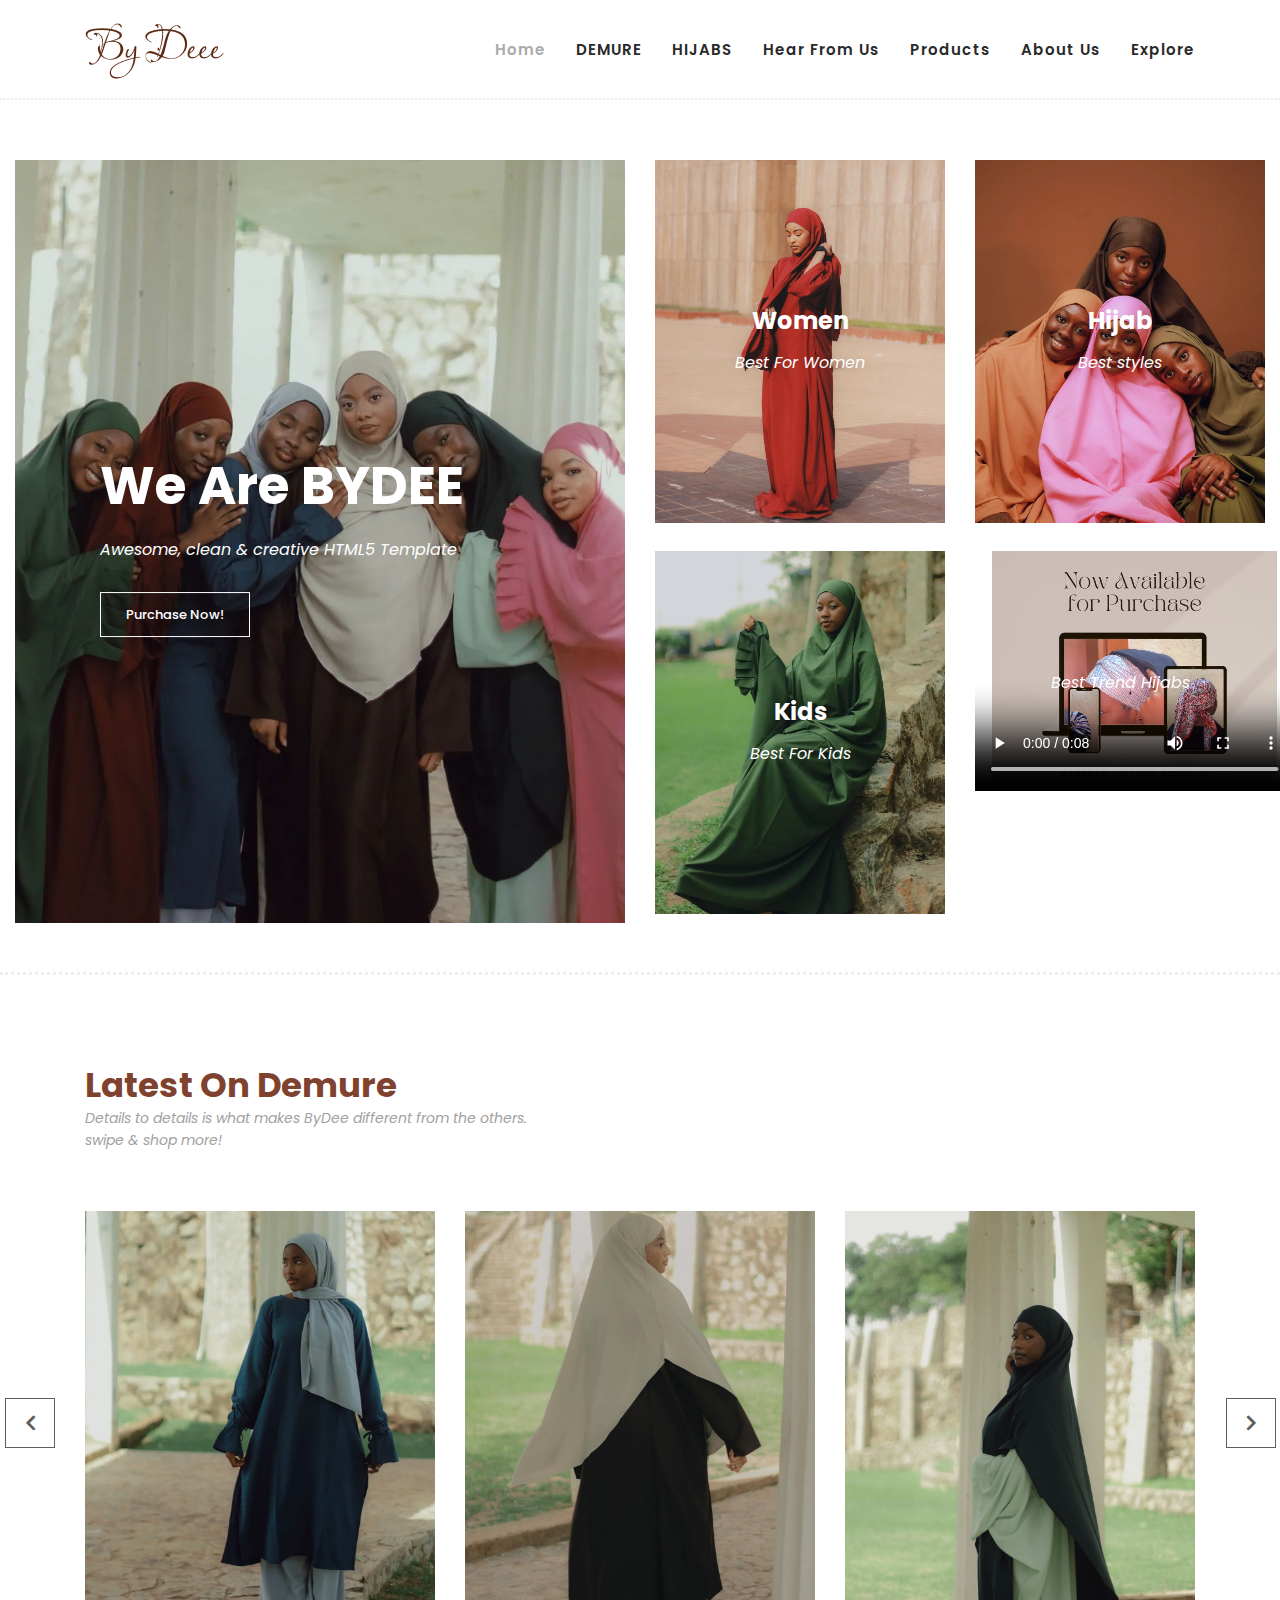
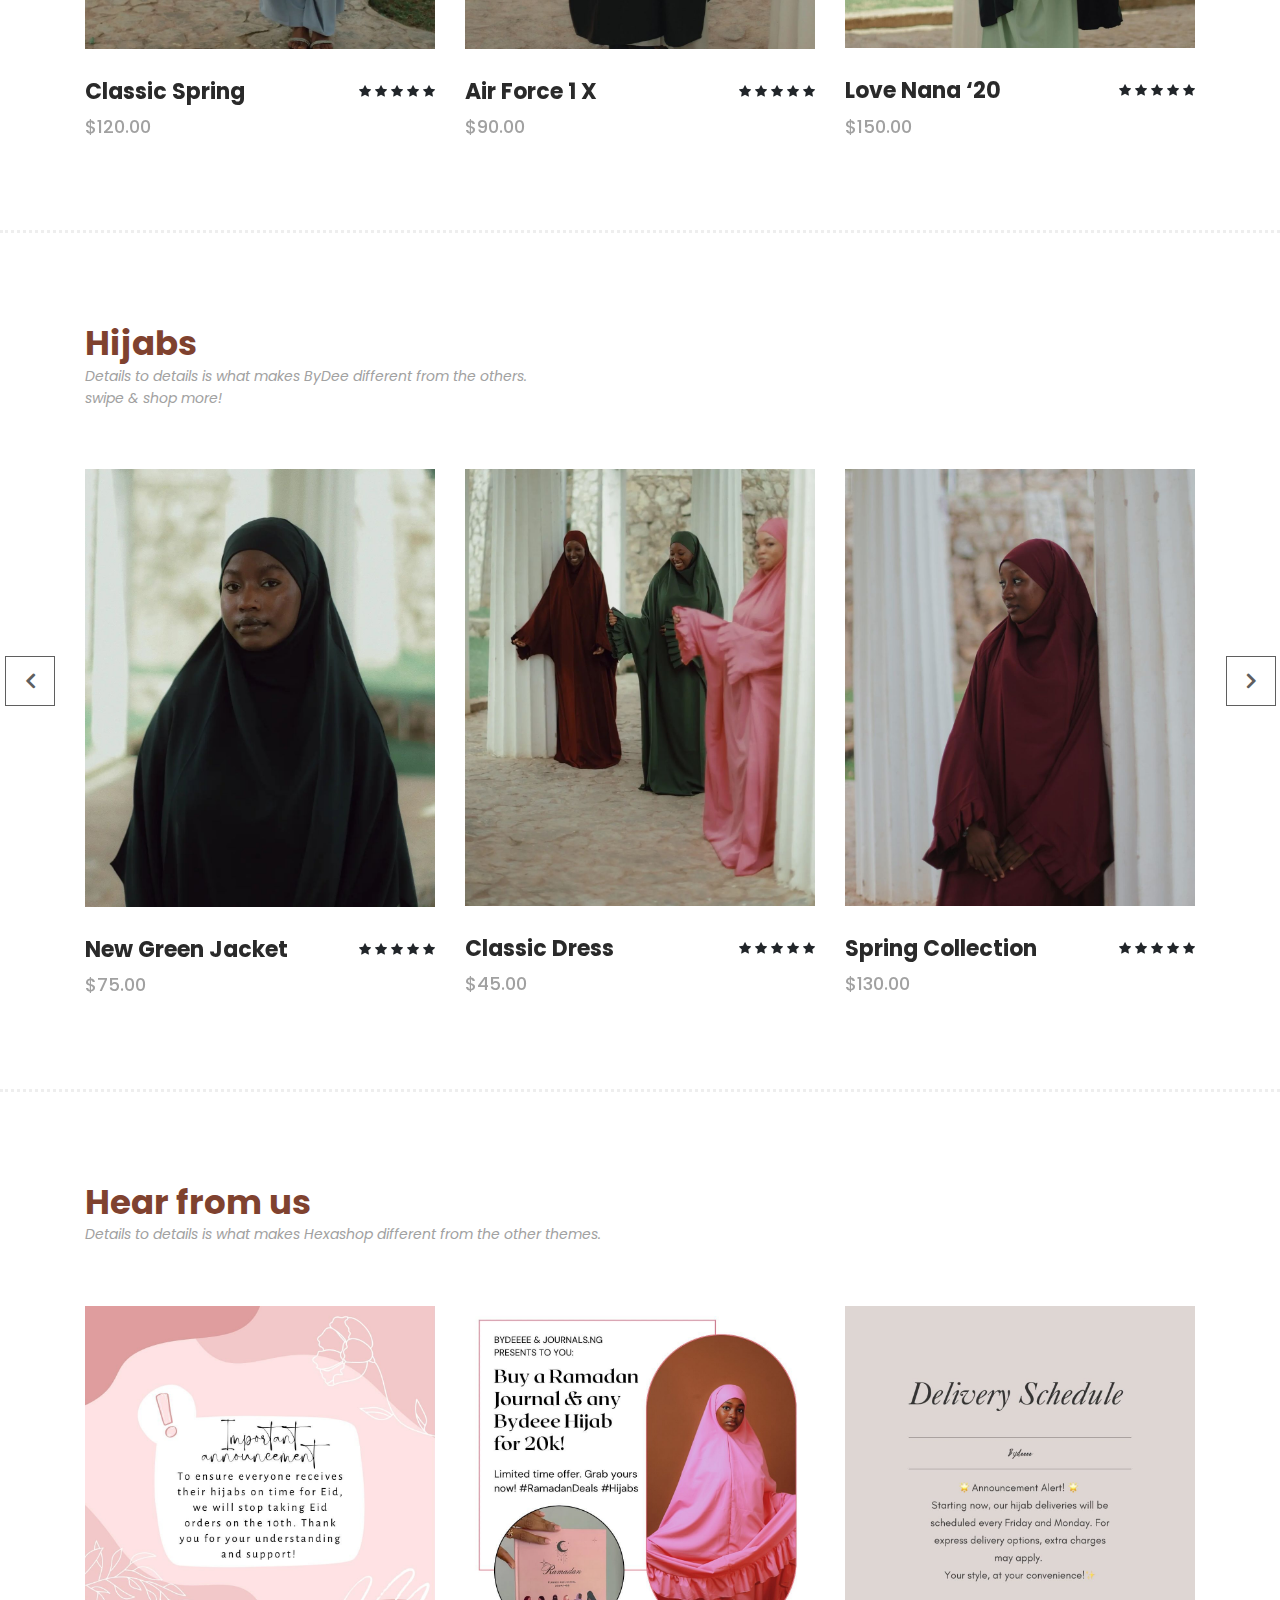
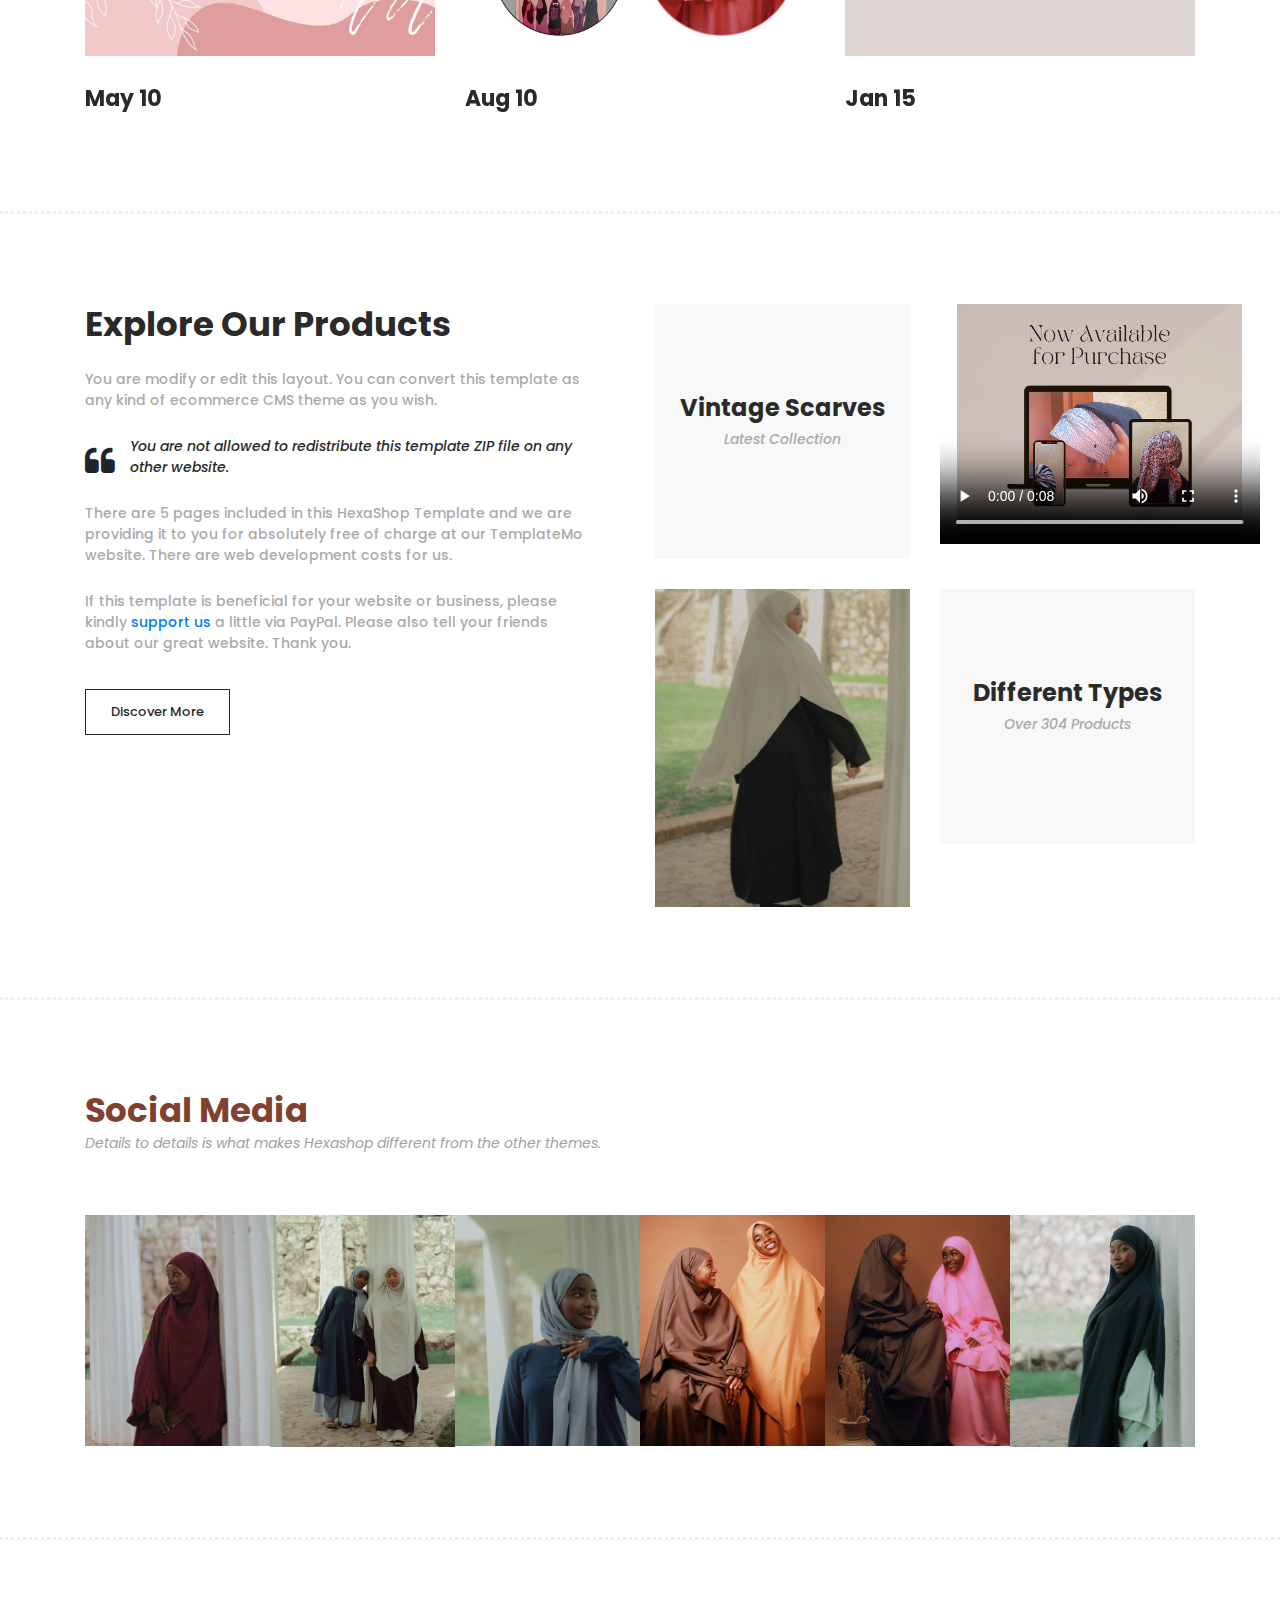
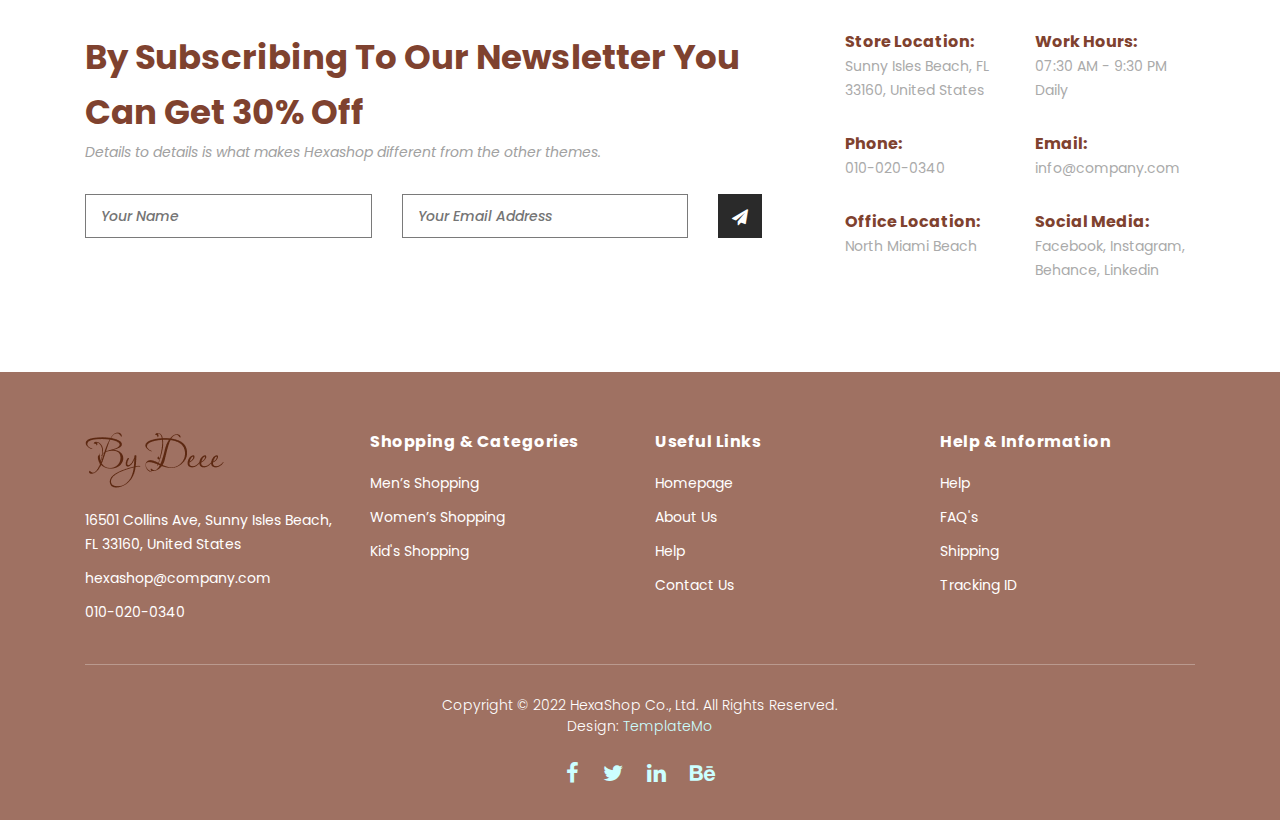
<file: index.html>
<!DOCTYPE html>
<html lang="en">

<head>

    <meta charset="utf-8">
    <meta name="viewport" content="width=device-width, initial-scale=1, shrink-to-fit=no">
    <meta name="description" content="">
    <meta name="author" content="">
    <link href="https://fonts.googleapis.com/css?family=Poppins:100,200,300,400,500,600,700,800,900&display=swap"
        rel="stylesheet">

    <title>ByDee</title>


    <!-- Additional CSS Files -->
    <link rel="stylesheet" type="text/css" href="assets/css/bootstrap.min.css">

    <link rel="stylesheet" type="text/css" href="assets/css/font-awesome.css">

    <link rel="stylesheet" href="assets/css/templatemo-hexashop.css">

    <link rel="stylesheet" href="assets/css/owl-carousel.css">

    <link rel="stylesheet" href="assets/css/lightbox.css">
    <!--

-->
</head>

<body>

    <!-- ***** Preloader Start ***** -->
    <div id="preloader">
        <div class="jumper">
            <div></div>
            <div></div>
            <div></div>
        </div>
    </div>
    <!-- ***** Preloader End ***** -->


    <!-- ***** Header Area Start ***** -->
    <header class="header-area header-sticky">
        <div class="container">
            <div class="row">
                <div class="col-12">
                    <nav class="main-nav">
                        <!-- ***** Logo Start ***** -->
                        <a href="index.html" class="logo">
                            <img src="assets/images/ByDeeelogo.png">
                        </a>
                        <!-- ***** Logo End ***** -->
                        <!-- ***** Menu Start ***** -->
                        <ul class="nav">
                            <li class="scroll-to-section"><a href="#top" class="active">Home</a></li>
                            <li class="scroll-to-section"><a href="#men">DEMURE</a></li>
                            <li class="scroll-to-section"><a href="#women">HIJABS</a></li>
                            <li class="scroll-to-section"><a href="#kids">Hear From Us</a></li>
                            <li><a href="products.html">Products</a></li>
                            <li><a href="about.html">About Us</a></li>

                            <li class="scroll-to-section"><a href="#explore">Explore</a></li>
                        </ul>
                        <a class='menu-trigger'>
                            <span>Menu</span>
                        </a>
                        <!-- ***** Menu End ***** -->
                    </nav>
                </div>
            </div>
        </div>
    </header>
    <!-- ***** Header Area End ***** -->

    <!-- ***** Main Banner Area Start ***** -->
    <div class="main-banner" id="top">
        <div class="container-fluid">
            <div class="row">
                <div class="col-lg-6">
                    <div class="left-content">
                        <div class="thumb">
                            <div class="inner-content">
                                <h4>We Are BYDEE</h4>
                                <span>Awesome, clean &amp; creative HTML5 Template</span>

                                <div class="main-border-button">
                                    <a href="#">Purchase Now!</a>
                                </div>
                            </div>
                            <img src="assets/images/homepage2.jpg" alt="">

                        </div>
                    </div>
                </div>

                <div <div class="col-lg-6">
                    <div class="right-content">
                        <div class="row">
                            <div class="col-lg-6">
                                <div class="right-first-image">
                                    <div class="thumb">
                                        <div class="inner-content">
                                            <h4>Women</h4>
                                            <span>Best For Women</span>
                                        </div>
                                        <div class="hover-content">
                                            <div class="inner">

                                                <div class="main-border-button">
                                                    <a href="#">Discover More</a>
                                                </div>
                                            </div>
                                        </div>
                                        <img src="assets/images/home1.jpg">

                                    </div>
                                </div>
                            </div>
                            <div class="col-lg-6">
                                <div class="right-first-image">
                                    <div class="thumb">
                                        <div class="inner-content">
                                            <h4>Hijab</h4>
                                            <span>Best styles</span>
                                        </div>
                                        <div class="hover-content">
                                            <div class="inner">

                                                <div class="main-border-button">
                                                    <a href="#">Discover More</a>
                                                </div>
                                            </div>
                                        </div>
                                        <img src="assets/images/home2.jpg">
                                    </div>
                                </div>
                            </div>
                            <div class="col-lg-6">
                                <div class="right-first-image">
                                    <div class="thumb">
                                        <div class="inner-content">
                                            <h4>Kids</h4>
                                            <span>Best For Kids</span>
                                        </div>
                                        <div class="hover-content">
                                            <div class="inner">

                                                <div class="main-border-button">
                                                    <a href="#">Discover More</a>
                                                </div>
                                            </div>
                                        </div>
                                        <img src="assets/images/home5.jpg">

                                    </div>
                                </div>
                            </div>
                            <div class="col-lg-6">
                                <div class="right-first-image">
                                    <div class="thumb">
                                        <div class="inner-content">
                                            <h4></h4>
                                            <span>Best Trend Hijabs</span>
                                        </div>
                                        <div class="hover-content">
                                            <div class="inner">

                                                <div class="main-border-button">
                                                    <a href="#">Discover More</a>
                                                </div>
                                            </div>
                                        </div>
                                        <video width="320" height="240" controls>
                                            <source src="assets/images/vid1.mp4" type="video/mp4">
                                            <source src="assets/images/vid1.mp4" type="video/ogg">
                                            Your browser does not support the video tag.
                                        </video>
                                    </div>
                                </div>
                            </div>
                        </div>
                    </div>
                </div>
            </div>
        </div>
    </div>
    <!-- ***** Main Banner Area End ***** -->

    <!-- ***** Men Area Starts ***** -->
    <section class="section" id="men">
        <div class="container">
            <div class="row">
                <div class="col-lg-6">
                    <div class="section-heading">
                        <h2>Latest On Demure</h2>
                        <span>Details to details is what makes ByDee different from the others.</span>
                        <span>

                            <p>swipe & shop more!</p>
                        </span>

                    </div>
                </div>
            </div>
        </div>
        <div class="container">
            <div class="row">
                <div class="col-lg-12">
                    <div class="men-item-carousel">
                        <div class="owl-men-item owl-carousel">
                            <div class="item">
                                <div class="thumb">
                                    <div class="hover-content">
                                        <ul>
                                            <li><a href="single-product.html"><i class="fa fa-eye"></i></a></li>
                                            <li><a href="single-product.html"><i class="fa fa-star"></i></a></li>
                                            <li><a href="single-product.html"><i class="fa fa-shopping-cart"></i></a>
                                            </li>
                                        </ul>

                                    </div>


                                    <img src="assets/images/slide5.jpg" alt="">
                                </div>
                                <div class="down-content">
                                    <h4>Classic Spring</h4>
                                    <span>$120.00</span>
                                    <ul class="stars">
                                        <li><i class="fa fa-star"></i></li>
                                        <li><i class="fa fa-star"></i></li>
                                        <li><i class="fa fa-star"></i></li>
                                        <li><i class="fa fa-star"></i></li>
                                        <li><i class="fa fa-star"></i></li>
                                    </ul>
                                </div>
                            </div>
                            <div class="item">
                                <div class="thumb">
                                    <div class="hover-content">
                                        <ul>
                                            <li><a href="single-product.html"><i class="fa fa-eye"></i></a></li>
                                            <li><a href="single-product.html"><i class="fa fa-star"></i></a></li>
                                            <li><a href="single-product.html"><i class="fa fa-shopping-cart"></i></a>
                                            </li>
                                        </ul>
                                    </div>
                                    <img src="assets/images/slide6.jpg" alt="">
                                </div>
                                <div class="down-content">
                                    <h4>Air Force 1 X</h4>
                                    <span>$90.00</span>
                                    <ul class="stars">
                                        <li><i class="fa fa-star"></i></li>
                                        <li><i class="fa fa-star"></i></li>
                                        <li><i class="fa fa-star"></i></li>
                                        <li><i class="fa fa-star"></i></li>
                                        <li><i class="fa fa-star"></i></li>
                                    </ul>
                                </div>
                            </div>
                            <div class="item">
                                <div class="thumb">
                                    <div class="hover-content">
                                        <ul>
                                            <li><a href="single-product.html"><i class="fa fa-eye"></i></a></li>
                                            <li><a href="single-product.html"><i class="fa fa-star"></i></a></li>
                                            <li><a href="single-product.html"><i class="fa fa-shopping-cart"></i></a>
                                            </li>
                                        </ul>
                                    </div>
                                    <img src="assets/images/slide7.jpg" alt="">
                                </div>
                                <div class="down-content">
                                    <h4>Love Nana ‘20</h4>
                                    <span>$150.00</span>
                                    <ul class="stars">
                                        <li><i class="fa fa-star"></i></li>
                                        <li><i class="fa fa-star"></i></li>
                                        <li><i class="fa fa-star"></i></li>
                                        <li><i class="fa fa-star"></i></li>
                                        <li><i class="fa fa-star"></i></li>
                                    </ul>
                                </div>
                            </div>
                            <div class="item">
                                <div class="thumb">
                                    <div class="hover-content">
                                        <ul>
                                            <li><a href="single-product.html"><i class="fa fa-eye"></i></a></li>
                                            <li><a href="single-product.html"><i class="fa fa-star"></i></a></li>
                                            <li><a href="single-product.html"><i class="fa fa-shopping-cart"></i></a>
                                            </li>
                                        </ul>
                                    </div>
                                    <img src="assets/images/home1.jpg" alt="">
                                </div>
                                <div class="down-content">
                                    <h4>Classic Spring</h4>
                                    <span>$120.00</span>
                                    <ul class="stars">
                                        <li><i class="fa fa-star"></i></li>
                                        <li><i class="fa fa-star"></i></li>
                                        <li><i class="fa fa-star"></i></li>
                                        <li><i class="fa fa-star"></i></li>
                                        <li><i class="fa fa-star"></i></li>
                                    </ul>
                                </div>
                            </div>
                        </div>
                    </div>
                </div>
            </div>
        </div>
    </section>
    <!-- ***** Men Area Ends ***** -->

    <!-- ***** Women Area Starts ***** -->
    <section class="section" id="women">
        <div class="container">
            <div class="row">
                <div class="col-lg-6">
                    <div class="section-heading">
                        <h2>Hijabs</h2>
                        <span>Details to details is what makes ByDee
                            different from the others.</span>

                        <span>

                            <p>swipe & shop more!</p>
                        </span>

                    </div>


                </div>
            </div>
        </div>
        <div class="container">
            <div class="row">
                <div class="col-lg-12">
                    <div class="women-item-carousel">
                        <div class="owl-women-item owl-carousel">
                            <div class="item">
                                <div class="thumb">
                                    <div class="hover-content">
                                        <ul>
                                            <li><a href="single-product.html"><i class="fa fa-eye"></i></a></li>
                                            <li><a href="single-product.html"><i class="fa fa-star"></i></a>
                                            </li>
                                            <li><a href="single-product.html"><i class="fa fa-shopping-cart"></i></a>
                                            </li>
                                        </ul>
                                    </div>
                                    <img src="assets/images/slide3.jpg" alt="">
                                </div>
                                <div class="down-content">
                                    <h4>New Green Jacket</h4>
                                    <span>$75.00</span>
                                    <ul class="stars">
                                        <li><i class="fa fa-star"></i></li>
                                        <li><i class="fa fa-star"></i></li>
                                        <li><i class="fa fa-star"></i></li>
                                        <li><i class="fa fa-star"></i></li>
                                        <li><i class="fa fa-star"></i></li>
                                    </ul>
                                </div>
                            </div>
                            <div class="item">
                                <div class="thumb">
                                    <div class="hover-content">
                                        <ul>
                                            <li><a href="single-product.html"><i class="fa fa-eye"></i></a></li>
                                            <li><a href="single-product.html"><i class="fa fa-star"></i></a>
                                            </li>
                                            <li><a href="single-product.html"><i class="fa fa-shopping-cart"></i></a>
                                            </li>
                                        </ul>
                                    </div>
                                    <img src="assets/images/slide4.jpg" alt="">
                                </div>
                                <div class="down-content">
                                    <h4>Classic Dress</h4>
                                    <span>$45.00</span>
                                    <ul class="stars">
                                        <li><i class="fa fa-star"></i></li>
                                        <li><i class="fa fa-star"></i></li>
                                        <li><i class="fa fa-star"></i></li>
                                        <li><i class="fa fa-star"></i></li>
                                        <li><i class="fa fa-star"></i></li>
                                    </ul>
                                </div>
                            </div>
                            <div class="item">
                                <div class="thumb">
                                    <div class="hover-content">
                                        <ul>
                                            <li><a href="single-product.html"><i class="fa fa-eye"></i></a></li>
                                            <li><a href="single-product.html"><i class="fa fa-star"></i></a>
                                            </li>
                                            <li><a href="single-product.html"><i class="fa fa-shopping-cart"></i></a>
                                            </li>
                                        </ul>
                                    </div>
                                    <img src="assets/images/slide2.jpg" alt="">
                                </div>
                                <div class="down-content">
                                    <h4>Spring Collection</h4>
                                    <span>$130.00</span>
                                    <ul class="stars">
                                        <li><i class="fa fa-star"></i></li>
                                        <li><i class="fa fa-star"></i></li>
                                        <li><i class="fa fa-star"></i></li>
                                        <li><i class="fa fa-star"></i></li>
                                        <li><i class="fa fa-star"></i></li>
                                    </ul>
                                </div>
                            </div>
                            <div class="item">
                                <div class="thumb">
                                    <div class="hover-content">
                                        <ul>
                                            <li><a href="single-product.html"><i class="fa fa-eye"></i></a></li>
                                            <li><a href="single-product.html"><i class="fa fa-star"></i></a>
                                            </li>
                                            <li><a href="single-product.html"><i class="fa fa-shopping-cart"></i></a>
                                            </li>
                                        </ul>
                                    </div>
                                    <img src="assets/images/slide1.jpg" alt="">
                                </div>
                                <div class="down-content">
                                    <h4>Classic Spring</h4>
                                    <span>$120.00</span>
                                    <ul class="stars">
                                        <li><i class="fa fa-star"></i></li>
                                        <li><i class="fa fa-star"></i></li>
                                        <li><i class="fa fa-star"></i></li>
                                        <li><i class="fa fa-star"></i></li>
                                        <li><i class="fa fa-star"></i></li>
                                    </ul>
                                </div>
                            </div>
                            <div class="item">
                                <div class="thumb">
                                    <div class="hover-content">
                                        <ul>
                                            <li><a href="single-product.html"><i class="fa fa-eye"></i></a></li>
                                            <li><a href="single-product.html"><i class="fa fa-star"></i></a>
                                            </li>
                                            <li><a href="single-product.html"><i class="fa fa-shopping-cart"></i></a>
                                            </li>
                                        </ul>
                                    </div>
                                    <img src="assets/images/home6.jpg" alt="">
                                </div>
                                <div class="down-content">
                                    <h4>Classic Spring</h4>
                                    <span>$120.00</span>
                                    <ul class="stars">
                                        <li><i class="fa fa-star"></i></li>
                                        <li><i class="fa fa-star"></i></li>
                                        <li><i class="fa fa-star"></i></li>
                                        <li><i class="fa fa-star"></i></li>
                                        <li><i class="fa fa-star"></i></li>
                                    </ul>
                                </div>
                            </div>
                            <div class="item">
                                <div class="thumb">
                                    <div class="hover-content">
                                        <ul>
                                            <li><a href="single-product.html"><i class="fa fa-eye"></i></a></li>
                                            <li><a href="single-product.html"><i class="fa fa-star"></i></a>
                                            </li>
                                            <li><a href="single-product.html"><i class="fa fa-shopping-cart"></i></a>
                                            </li>
                                        </ul>
                                    </div>
                                    <img src="assets/images/home5.jpg" alt="">
                                </div>
                                <div class="down-content">
                                    <h4>Classic Spring</h4>
                                    <span>$120.00</span>
                                    <ul class="stars">
                                        <li><i class="fa fa-star"></i></li>
                                        <li><i class="fa fa-star"></i></li>
                                        <li><i class="fa fa-star"></i></li>
                                        <li><i class="fa fa-star"></i></li>
                                        <li><i class="fa fa-star"></i></li>
                                    </ul>
                                </div>
                            </div>
                            <div class="item">
                                <div class="thumb">
                                    <div class="hover-content">
                                        <ul>
                                            <li><a href="single-product.html"><i class="fa fa-eye"></i></a></li>
                                            <li><a href="single-product.html"><i class="fa fa-star"></i></a>
                                            </li>
                                            <li><a href="single-product.html"><i class="fa fa-shopping-cart"></i></a>
                                            </li>
                                        </ul>
                                    </div>
                                    <img src="assets/images/slide3.jpg" alt="">
                                </div>
                                <div class="down-content">
                                    <h4>Classic Spring</h4>
                                    <span>$120.00</span>
                                    <ul class="stars">
                                        <li><i class="fa fa-star"></i></li>
                                        <li><i class="fa fa-star"></i></li>
                                        <li><i class="fa fa-star"></i></li>
                                        <li><i class="fa fa-star"></i></li>
                                        <li><i class="fa fa-star"></i></li>
                                    </ul>
                                </div>
                            </div>
                        </div>
                    </div>
                </div>
            </div>
        </div>
    </section>
    <!-- ***** Women Area Ends ***** -->

    <!-- ***** Kids Area Starts ***** -->
    <section class="section" id="kids">
        <div class="container">
            <div class="row">
                <div class="col-lg-6">
                    <div class="section-heading">
                        <h2>
                            Hear from us
                        </h2>
                        <span>Details to details is what makes Hexashop different from the other themes.</span>
                    </div>
                </div>
            </div>
        </div>
        <div class="container">
            <div class="row">
                <div class="col-lg-12">
                    <div class="kid-item-carousel">
                        <div class="owl-kid-item owl-carousel">
                            <div class="item">
                                <div class="thumb">
                                    <img src="assets/images/news4.jpg" alt="">
                                </div>
                                <div class="down-content">
                                    <h4>May 10</h4>

                                </div>
                            </div>
                            <div class="item">
                                <div class="thumb">

                                    <img src="assets/images/news2.jpg" alt="">
                                </div>
                                <div class="down-content">
                                    <h4>Aug 10</h4>

                                </div>
                            </div>
                            <div class="item">
                                <div class="thumb">
                                    <div class="hover-content">
                                        <ul>

                                        </ul>
                                    </div>
                                    <img src="assets/images/news1.jpg" alt="">
                                </div>
                                <div class="down-content">
                                    <h4> Jan 15

                                    </h4>

                                </div>
                            </div>
                        </div>
                    </div>
                </div>
            </div>
        </div>
    </section>
    <!-- ***** Kids Area Ends ***** -->

    <!-- ***** Explore Area Starts ***** -->
    <section class="section" id="explore">
        <div class="container">
            <div class="row">
                <div class="col-lg-6">
                    <div class="left-content">
                        <h2>Explore Our Products</h2>
                        <span>You are modify or
                            edit this layout. You can convert this template as any kind of ecommerce CMS theme as
                            you
                            wish.</span>
                        <div class="quote">
                            <i class="fa fa-quote-left"></i>
                            <p>You are not allowed to redistribute this template ZIP file on any other website.</p>
                        </div>
                        <p>There are 5 pages included in this HexaShop Template and we are providing it to you for
                            absolutely free of charge at our TemplateMo website. There are web development costs for
                            us.
                        </p>
                        <p>If this template is beneficial for your website or business, please kindly <a rel="nofollow"
                                href="https://paypal.me/templatemo" target="_blank">support us</a> a
                            little via PayPal.
                            Please also tell your friends about our great website. Thank you.</p>
                        <div class="main-border-button">
                            <a href="products.html">Discover More</a>
                        </div>
                    </div>
                </div>
                <div class="col-lg-6">
                    <div class="right-content">
                        <div class="row">
                            <div class="col-lg-6">
                                <div class="leather">
                                    <h4>Vintage Scarves</h4>
                                    <span>Latest Collection</span>
                                </div>
                            </div>
                            <div class="col-lg-6">
                                <div class="first-image">
                                    <video width="320" height="240" controls>
                                        <source src="assets/images/vid1.mp4" type="video/mp4">
                                        <source src="assets/images/vid1.mp4" type="video/ogg">
                                        Your browser does not support the video tag.
                                    </video>

                                </div>
                            </div>
                            <div class="col-lg-6">
                                <div class="second-image">
                                    <img src="assets/images/slide6.jpg" alt="">
                                </div>
                            </div>
                            <div class="col-lg-6">
                                <div class="types">
                                    <h4>Different Types</h4>
                                    <span>Over 304 Products</span>
                                </div>
                            </div>
                        </div>
                    </div>
                </div>
            </div>
        </div>
    </section>
    <!-- ***** Explore Area Ends ***** -->

    <!-- ***** Social Area Starts ***** -->
    <section class="section" id="social">
        <div class="container">
            <div class="row">
                <div class="col-lg-12">
                    <div class="section-heading">
                        <h2>Social Media</h2>
                        <span>Details to details is what makes Hexashop different from the other themes.</span>
                    </div>
                </div>
            </div>
        </div>
        <div class="container">
            <div class="row images">
                <div class="col-2">
                    <div class="thumb">
                        <div class="icon">
                            <a href="http://instagram.com">
                                <h6>Fashion</h6>
                                <i class="fa fa-instagram"></i>
                            </a>
                        </div>
                        <img src="assets/images/slide2.jpg" alt="">
                    </div>
                </div>
                <div class="col-2">
                    <div class="thumb">
                        <div class="icon">
                            <a href="http://instagram.com">
                                <h6>New</h6>
                                <i class="fa fa-instagram"></i>
                            </a>
                        </div>
                        <img src="assets/images/insta2.jpg" alt="">
                    </div>
                </div>
                <div class="col-2">
                    <div class="thumb">
                        <div class="icon">
                            <a href="http://instagram.com">
                                <h6>Brand</h6>
                                <i class="fa fa-instagram"></i>
                            </a>
                        </div>
                        <img src="assets/images/insta3.jpg" alt="">
                    </div>
                </div>
                <div class="col-2">
                    <div class="thumb">
                        <div class="icon">
                            <a href="http://instagram.com">
                                <h6>Makeup</h6>
                                <i class="fa fa-instagram"></i>
                            </a>
                        </div>
                        <img src="assets/images/insta5.jpg" alt="">
                    </div>
                </div>
                <div class="col-2">
                    <div class="thumb">
                        <div class="icon">
                            <a href="http://instagram.com">
                                <h6>Leather</h6>
                                <i class="fa fa-instagram"></i>
                            </a>
                        </div>
                        <img src="assets/images/slide22.jpg" alt="">
                    </div>
                </div>
                <div class="col-2">
                    <div class="thumb">
                        <div class="icon">
                            <a href="http://instagram.com">
                                <h6>Bag</h6>
                                <i class="fa fa-instagram"></i>
                            </a>
                        </div>
                        <img src="assets/images/slide8.jpg" alt="">
                    </div>
                </div>

            </div>
        </div>
    </section>
    <!-- ***** Social Area Ends ***** -->

    <!-- ***** Subscribe Area Starts ***** -->
    <div class="subscribe">
        <div class="container">
            <div class="row">
                <div class="col-lg-8">
                    <div class="section-heading">
                        <h2>By Subscribing To Our Newsletter You Can Get 30% Off</h2>
                        <span>Details to details is what makes Hexashop different from the other themes.</span>
                    </div>
                    <form id="subscribe" action="" method="get">
                        <div class="row">
                            <div class="col-lg-5">
                                <fieldset>
                                    <input name="name" type="text" id="name" placeholder="Your Name" required="">
                                </fieldset>
                            </div>
                            <div class="col-lg-5">
                                <fieldset>
                                    <input name="email" type="text" id="email" pattern="[^ @]*@[^ @]*"
                                        placeholder="Your Email Address" required="">
                                </fieldset>
                            </div>
                            <div class="col-lg-2">
                                <fieldset>
                                    <button type="submit" id="form-submit" class="main-dark-button"><i
                                            class="fa fa-paper-plane"></i></button>
                                </fieldset>
                            </div>
                        </div>
                    </form>
                </div>
                <div class="col-lg-4">
                    <div class="row">
                        <div class="col-6">
                            <ul>
                                <li>Store Location:<br><span>Sunny Isles Beach, FL 33160, United States</span></li>
                                <li>Phone:<br><span>010-020-0340</span></li>
                                <li>Office Location:<br><span>North Miami Beach</span></li>
                            </ul>
                        </div>
                        <div class="col-6">
                            <ul>
                                <li>Work Hours:<br><span>07:30 AM - 9:30 PM Daily</span></li>
                                <li>Email:<br><span>info@company.com</span></li>
                                <li>Social Media:<br><span><a href="#">Facebook</a>, <a href="#">Instagram</a>, <a
                                            href="#">Behance</a>, <a href="#">Linkedin</a></span></li>
                            </ul>
                        </div>
                    </div>
                </div>
            </div>
        </div>
    </div>
    <!-- ***** Subscribe Area Ends ***** -->
    <!-- ***** Footer Start ***** -->
    <footer>
        <div class="container">
            <div class="row">
                <div class="col-lg-3">
                    <div class="first-item">
                        <div class="logo">
                            <img src="assets/images/ByDeeelogo.png" alt="">
                        </div>
                        <ul>
                            <li><a href="#">16501 Collins Ave, Sunny Isles Beach, FL 33160, United States</a></li>
                            <li><a href="#">hexashop@company.com</a></li>
                            <li><a href="#">010-020-0340</a></li>
                        </ul>
                    </div>
                </div>
                <div class="col-lg-3">
                    <h4>Shopping &amp; Categories</h4>
                    <ul>
                        <li><a href="#">Men’s Shopping</a></li>
                        <li><a href="#">Women’s Shopping</a></li>
                        <li><a href="#">Kid's Shopping</a></li>
                    </ul>
                </div>
                <div class="col-lg-3">
                    <h4>Useful Links</h4>
                    <ul>
                        <li><a href="#">Homepage</a></li>
                        <li><a href="#">About Us</a></li>
                        <li><a href="#">Help</a></li>
                        <li><a href="#">Contact Us</a></li>
                    </ul>
                </div>
                <div class="col-lg-3">
                    <h4>Help &amp; Information</h4>
                    <ul>
                        <li><a href="#">Help</a></li>
                        <li><a href="#">FAQ's</a></li>
                        <li><a href="#">Shipping</a></li>
                        <li><a href="#">Tracking ID</a></li>
                    </ul>
                </div>
                <div class="col-lg-12">
                    <div class="under-footer">
                        <p>Copyright © 2022 HexaShop Co., Ltd. All Rights Reserved.

                            <br>Design: <a href="https://templatemo.com" target="_parent"
                                title="free css templates">TemplateMo</a>
                        </p>
                        <ul>
                            <li><a href="#"><i class="fa fa-facebook"></i></a></li>
                            <li><a href="#"><i class="fa fa-twitter"></i></a></li>
                            <li><a href="#"><i class="fa fa-linkedin"></i></a></li>
                            <li><a href="#"><i class="fa fa-behance"></i></a></li>
                        </ul>
                    </div>
                </div>
            </div>
        </div>
    </footer>


    <!-- jQuery -->
    <script src="assets/js/jquery-2.1.0.min.js"></script>

    <!-- Bootstrap -->
    <script src="assets/js/popper.js"></script>
    <script src="assets/js/bootstrap.min.js"></script>

    <!-- Plugins -->
    <script src="assets/js/owl-carousel.js"></script>
    <script src="assets/js/accordions.js"></script>
    <script src="assets/js/datepicker.js"></script>
    <script src="assets/js/scrollreveal.min.js"></script>
    <script src="assets/js/waypoints.min.js"></script>
    <script src="assets/js/jquery.counterup.min.js"></script>
    <script src="assets/js/imgfix.min.js"></script>
    <script src="assets/js/slick.js"></script>
    <script src="assets/js/lightbox.js"></script>
    <script src="assets/js/isotope.js"></script>

    <!-- Global Init -->
    <script src="assets/js/custom.js"></script>

    <script>

        $(function () {
            var selectedClass = "";
            $("p").click(function () {
                selectedClass = $(this).attr("data-rel");
                $("#portfolio").fadeTo(50, 0.1);
                $("#portfolio div").not("." + selectedClass).fadeOut();
                setTimeout(function () {
                    $("." + selectedClass).fadeIn();
                    $("#portfolio").fadeTo(50, 1);
                }, 500);

            });
        });

    </script>

</body>

</html>
</file>
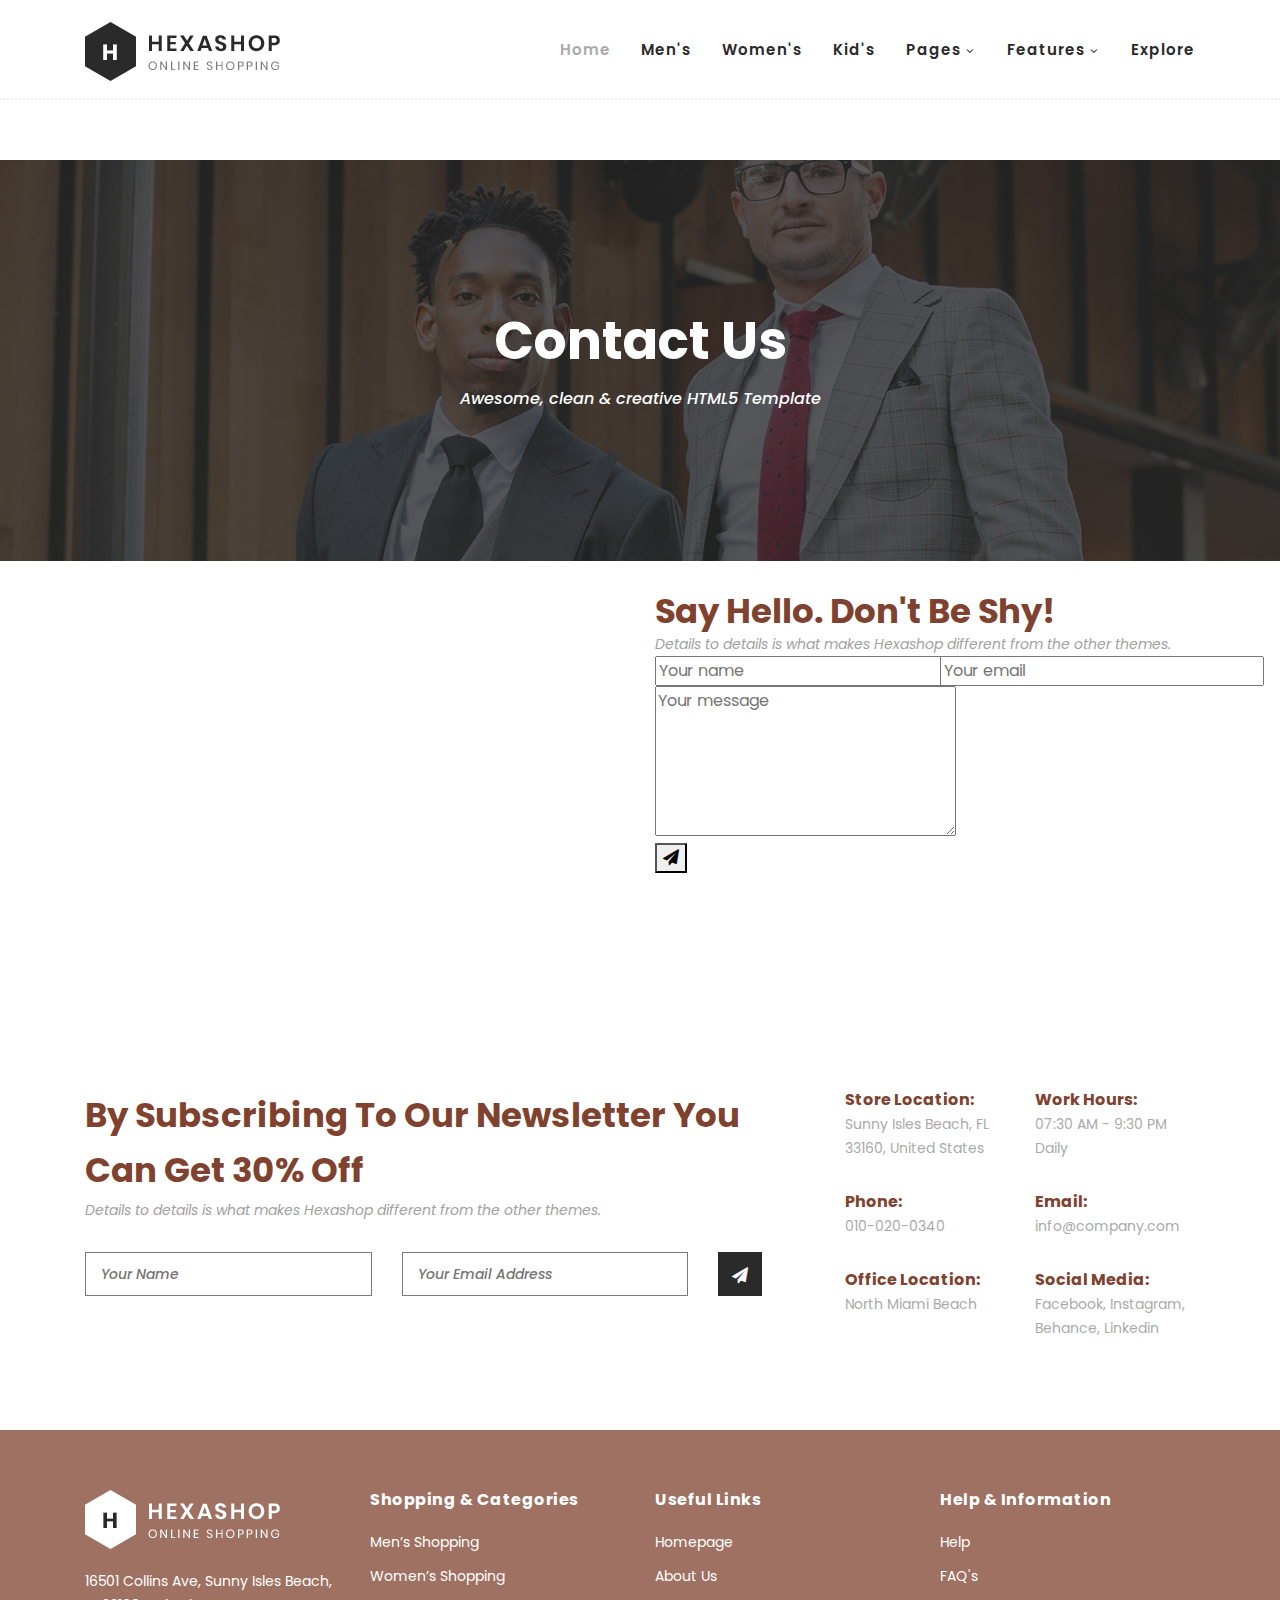
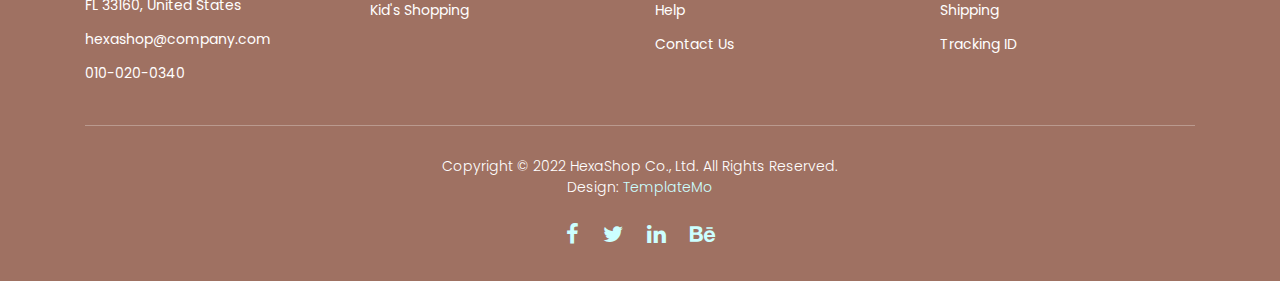
<file: contact.html>
<!DOCTYPE html>
<html lang="en">

  <head>

    <meta charset="utf-8">
    <meta name="viewport" content="width=device-width, initial-scale=1, shrink-to-fit=no">
    <meta name="description" content="">
    <meta name="author" content="">
    <link href="https://fonts.googleapis.com/css?family=Poppins:100,200,300,400,500,600,700,800,900&display=swap" rel="stylesheet">

    <title>Hexashop - Contact Page</title>


    <!-- Additional CSS Files -->
    <link rel="stylesheet" type="text/css" href="assets/css/bootstrap.min.css">

    <link rel="stylesheet" type="text/css" href="assets/css/font-awesome.css">

    <link rel="stylesheet" href="assets/css/templatemo-hexashop.css">

    <link rel="stylesheet" href="assets/css/owl-carousel.css">

    <link rel="stylesheet" href="assets/css/lightbox.css">
<!--

TemplateMo 571 Hexashop

https://templatemo.com/tm-571-hexashop

-->
    </head>
    
    <body>
    
    <!-- ***** Preloader Start ***** -->
    <div id="preloader">
        <div class="jumper">
            <div></div>
            <div></div>
            <div></div>
        </div>
    </div>  
    <!-- ***** Preloader End ***** -->
    
    
    <!-- ***** Header Area Start ***** -->
    <header class="header-area header-sticky">
        <div class="container">
            <div class="row">
                <div class="col-12">
                    <nav class="main-nav">
                        <!-- ***** Logo Start ***** -->
                        <a href="index.html" class="logo">
                            <img src="assets/images/logo.png">
                        </a>
                        <!-- ***** Logo End ***** -->
                        <!-- ***** Menu Start ***** -->
                        <ul class="nav">
                            <li class="scroll-to-section"><a href="index.html" class="active">Home</a></li>
                            <li class="scroll-to-section"><a href="index.html">Men's</a></li>
                            <li class="scroll-to-section"><a href="index.html">Women's</a></li>
                            <li class="scroll-to-section"><a href="index.html">Kid's</a></li>
                            <li class="submenu">
                                <a href="javascript:;">Pages</a>
                                <ul>
                                    <li><a href="about.html">About Us</a></li>
                                    <li><a href="products.html">Products</a></li>
                                    <li><a href="single-product.html">Single Product</a></li>
                                    <li><a href="contact.html">Contact Us</a></li>
                                </ul>
                            </li>
                            <li class="submenu">
                                <a href="javascript:;">Features</a>
                                <ul>
                                    <li><a href="#">Features Page 1</a></li>
                                    <li><a href="#">Features Page 2</a></li>
                                    <li><a href="#">Features Page 3</a></li>
                                    <li><a rel="nofollow" href="https://templatemo.com/page/4" target="_blank">Template Page 4</a></li>
                                </ul>
                            </li>
                            <li class="scroll-to-section"><a href="index.html">Explore</a></li>
                        </ul>        
                        <a class='menu-trigger'>
                            <span>Menu</span>
                        </a>
                        <!-- ***** Menu End ***** -->
                    </nav>
                </div>
            </div>
        </div>
    </header>
    <!-- ***** Header Area End ***** -->

    <!-- ***** Main Banner Area Start ***** -->
    <div class="page-heading about-page-heading" id="top">
        <div class="container">
            <div class="row">
                <div class="col-lg-12">
                    <div class="inner-content">
                        <h2>Contact Us</h2>
                        <span>Awesome, clean &amp; creative HTML5 Template</span>
                    </div>
                </div>
            </div>
        </div>
    </div>
    <!-- ***** Main Banner Area End ***** -->

    <!-- ***** Contact Area Starts ***** -->
    <div class="contact-us">
        <div class="container">
            <div class="row">
                <div class="col-lg-6">
                    <div id="map">
                      <iframe src="https://www.google.com/maps/embed?pb=!1m18!1m12!1m3!1d90186.37207676383!2d-80.13495239500924!3d25.9317678710111!2m3!1f0!2f0!3f0!3m2!1i1024!2i768!4f13.1!3m3!1m2!1s0x88d9ad1877e4a82d%3A0xa891714787d1fb5e!2sPier%20Park!5e1!3m2!1sen!2sth!4v1637512439384!5m2!1sen!2sth" width="100%" height="400px" frameborder="0" style="border:0" allowfullscreen></iframe>
                      <!-- You can simply copy and paste "Embed a map" code from Google Maps for any location. -->
                      
                    </div>
                </div>
                <div class="col-lg-6">
                    <div class="section-heading">
                        <h2>Say Hello. Don't Be Shy!</h2>
                        <span>Details to details is what makes Hexashop different from the other themes.</span>
                    </div>
                    <form id="contact" action="" method="post">
                        <div class="row">
                          <div class="col-lg-6">
                            <fieldset>
                              <input name="name" type="text" id="name" placeholder="Your name" required="">
                            </fieldset>
                          </div>
                          <div class="col-lg-6">
                            <fieldset>
                              <input name="email" type="text" id="email" placeholder="Your email" required="">
                            </fieldset>
                          </div>
                          <div class="col-lg-12">
                            <fieldset>
                              <textarea name="message" rows="6" id="message" placeholder="Your message" required=""></textarea>
                            </fieldset>
                          </div>
                          <div class="col-lg-12">
                            <fieldset>
                              <button type="submit" id="form-submit" class="main-dark-button"><i class="fa fa-paper-plane"></i></button>
                          </div>
                        </div>
                      </form>
                </div>
            </div>
        </div>
    </div>
    <!-- ***** Contact Area Ends ***** -->

    <!-- ***** Subscribe Area Starts ***** -->
    <div class="subscribe">
        <div class="container">
            <div class="row">
                <div class="col-lg-8">
                    <div class="section-heading">
                        <h2>By Subscribing To Our Newsletter You Can Get 30% Off</h2>
                        <span>Details to details is what makes Hexashop different from the other themes.</span>
                    </div>
                    <form id="subscribe" action="" method="get">
                        <div class="row">
                          <div class="col-lg-5">
                            <fieldset>
                              <input name="name" type="text" id="name" placeholder="Your Name" required="">
                            </fieldset>
                          </div>
                          <div class="col-lg-5">
                            <fieldset>
                              <input name="email" type="text" id="email" pattern="[^ @]*@[^ @]*" placeholder="Your Email Address" required="">
                            </fieldset>
                          </div>
                          <div class="col-lg-2">
                            <fieldset>
                              <button type="submit" id="form-submit" class="main-dark-button"><i class="fa fa-paper-plane"></i></button>
                            </fieldset>
                          </div>
                        </div>
                    </form>
                </div>
                <div class="col-lg-4">
                    <div class="row">
                        <div class="col-6">
                            <ul>
                                <li>Store Location:<br><span>Sunny Isles Beach, FL 33160, United States</span></li>
                                <li>Phone:<br><span>010-020-0340</span></li>
                                <li>Office Location:<br><span>North Miami Beach</span></li>
                            </ul>
                        </div>
                        <div class="col-6">
                            <ul>
                                <li>Work Hours:<br><span>07:30 AM - 9:30 PM Daily</span></li>
                                <li>Email:<br><span>info@company.com</span></li>
                                <li>Social Media:<br><span><a href="#">Facebook</a>, <a href="#">Instagram</a>, <a href="#">Behance</a>, <a href="#">Linkedin</a></span></li>
                            </ul>
                        </div>
                    </div>
                </div>
            </div>
        </div>
    </div>
    <!-- ***** Subscribe Area Ends ***** -->

    <!-- ***** Footer Start ***** -->
    <footer>
        <div class="container">
            <div class="row">
                <div class="col-lg-3">
                    <div class="first-item">
                        <div class="logo">
                            <img src="assets/images/white-logo.png" alt="hexashop ecommerce templatemo">
                        </div>
                        <ul>
                            <li><a href="#">16501 Collins Ave, Sunny Isles Beach, FL 33160, United States</a></li>
                            <li><a href="#">hexashop@company.com</a></li>
                            <li><a href="#">010-020-0340</a></li>
                        </ul>
                    </div>
                </div>
                <div class="col-lg-3">
                    <h4>Shopping &amp; Categories</h4>
                    <ul>
                        <li><a href="#">Men’s Shopping</a></li>
                        <li><a href="#">Women’s Shopping</a></li>
                        <li><a href="#">Kid's Shopping</a></li>
                    </ul>
                </div>
                <div class="col-lg-3">
                    <h4>Useful Links</h4>
                    <ul>
                        <li><a href="#">Homepage</a></li>
                        <li><a href="#">About Us</a></li>
                        <li><a href="#">Help</a></li>
                        <li><a href="#">Contact Us</a></li>
                    </ul>
                </div>
                <div class="col-lg-3">
                    <h4>Help &amp; Information</h4>
                    <ul>
                        <li><a href="#">Help</a></li>
                        <li><a href="#">FAQ's</a></li>
                        <li><a href="#">Shipping</a></li>
                        <li><a href="#">Tracking ID</a></li>
                    </ul>
                </div>
                <div class="col-lg-12">
                    <div class="under-footer">
                        <p>Copyright © 2022 HexaShop Co., Ltd. All Rights Reserved. 
                        
                        <br>Design: <a href="https://templatemo.com" target="_parent" title="free css templates">TemplateMo</a></p>
                        <ul>
                            <li><a href="#"><i class="fa fa-facebook"></i></a></li>
                            <li><a href="#"><i class="fa fa-twitter"></i></a></li>
                            <li><a href="#"><i class="fa fa-linkedin"></i></a></li>
                            <li><a href="#"><i class="fa fa-behance"></i></a></li>
                        </ul>
                    </div>
                </div>
            </div>
        </div>
    </footer>
    

    <!-- jQuery -->
    <script src="assets/js/jquery-2.1.0.min.js"></script>

    <!-- Bootstrap -->
    <script src="assets/js/popper.js"></script>
    <script src="assets/js/bootstrap.min.js"></script>

    <!-- Plugins -->
    <script src="assets/js/owl-carousel.js"></script>
    <script src="assets/js/accordions.js"></script>
    <script src="assets/js/datepicker.js"></script>
    <script src="assets/js/scrollreveal.min.js"></script>
    <script src="assets/js/waypoints.min.js"></script>
    <script src="assets/js/jquery.counterup.min.js"></script>
    <script src="assets/js/imgfix.min.js"></script> 
    <script src="assets/js/slick.js"></script> 
    <script src="assets/js/lightbox.js"></script> 
    <script src="assets/js/isotope.js"></script> 
    
    <!-- Global Init -->
    <script src="assets/js/custom.js"></script>

    <script>

        $(function() {
            var selectedClass = "";
            $("p").click(function(){
            selectedClass = $(this).attr("data-rel");
            $("#portfolio").fadeTo(50, 0.1);
                $("#portfolio div").not("."+selectedClass).fadeOut();
            setTimeout(function() {
              $("."+selectedClass).fadeIn();
              $("#portfolio").fadeTo(50, 1);
            }, 500);
                
            });
        });

    </script>

  </body>

</html>
</file>
<file: assets/css/templatemo-hexashop.css>
/*

TemplateMo 571 Hexashop

https://templatemo.com/tm-571-hexashop

*/

/* ---------------------------------------------
Table of contents
------------------------------------------------
01. font & reset css
02. reset
03. global styles
04. header
05. banner
06. features
07. testimonials
08. contact
09. footer
10. preloader
11. search
12. portfolio

--------------------------------------------- */
/* 
---------------------------------------------
font & reset css
--------------------------------------------- 
*/
@import url("https://fonts.googleapis.com/css?family=Poppins:100,200,300,400,500,600,700,800,900");
/* 
---------------------------------------------
reset
--------------------------------------------- 
*/
html, body, div, span, applet, object, iframe, h1, h2, h3, h4, h5, h6, p, blockquote, div
pre, a, abbr, acronym, address, big, cite, code, del, dfn, em, font, img, ins, kbd, q,
s, samp, small, strike, strong, sub, sup, tt, var, b, u, i, center, dl, dt, dd, ol, ul, li,
figure, header, nav, section, article, aside, footer, figcaption {
  margin: 0;
  padding: 0;
  border: 0;
  outline: 0;
}

.clearfix:after {
  content: ".";
  display: block;
  clear: both;
  visibility: hidden;
  line-height: 0;
  height: 0;
}

.clearfix {
  display: inline-block;
}

html[xmlns] .clearfix {
  display: block;
}

* html .clearfix {
  height: 1%;
}

ul, li {
  padding: 0;
  margin: 0;
  list-style: none;
}

header, nav, section, article, aside, footer, hgroup {
  display: block;
}

* {
  box-sizing: border-box;
}

html, body {
  font-family: 'Poppins', sans-serif;
  font-weight: 400;
  background-color: #fff;
  font-size: 16px;
  -ms-text-size-adjust: 100%;
  -webkit-font-smoothing: antialiased;
  -moz-osx-font-smoothing: grayscale;
}

a {
  text-decoration: none !important;
}

h1, h2, h3, h4, h5, h6 {
  margin-top: 0px;
  margin-bottom: 0px;


}

ul {
  margin-bottom: 0px;
}



/* 
---------------------------------------------
global styles
--------------------------------------------- 
*/
html,
body {
  background: #fff;
  font-family: 'Poppins', sans-serif;
}

::selection {
  background: #2a2a2a;
  color: #fff;
}

::-moz-selection {
  background: #2a2a2a;
  color: #fff;
}

@media (max-width: 991px) {
  html, body {
    overflow-x: hidden;
  }
  .mobile-top-fix {
    margin-top: 30px;
    margin-bottom: 0px;
  }
  .mobile-bottom-fix {
    margin-bottom: 30px;
  }
  .mobile-bottom-fix-big {
    margin-bottom: 60px;
  }
}

.main-border-button a {
  font-size: 13px;
  color: #fff;
  border: 1px solid #fff;
  padding: 12px 25px;
  display: inline-block;
  font-weight: 500;
  transition: all .3s;
}

.main-border-button a:hover {
  background-color: #fff;
  color: #2a2a2a;
}

.main-white-button a {
  font-size: 13px;
  color: #2a2a2a;
  background-color: #fff;
  padding: 12px 25px;
  display: inline-block;
  border-radius: 3px;
  font-weight: 600;
  transition: all .3s;
}

.main-white-button a:hover {
  opacity: 0.9;
}

.main-text-button a {
  font-size: 13px;
  color: #fff;
  font-weight: 600;
  transition: all .3s;
}

.main-text-button a:hover {
  opacity: 0.9;
}

.section-heading h2 {
  font-size: 34px;
  font-weight: 700;
  color: #7f422f;
}

.section-heading span {
  font-size: 14px;
  color: #a1a1a1;
  font-style: italic;
  font-weight: 400;
}



/* 
---------------------------------------------
header
--------------------------------------------- 
*/

.background-header {
  border-bottom: none !important;
  background-color: #fff;
  height: 80px!important;
  position: fixed!important;
  top: 0px;
  left: 0px;
  right: 0px;
  box-shadow: 0px 0px 10px rgba(0,0,0,0.15)!important;
}

.background-header .logo,
.background-header .main-nav .nav li a {
  color: #7f422f!important;
}

.background-header .main-nav .nav li:hover a {
  color: #2a2a2a!important;
}

.background-header .nav li a.active {
  color: #7f422f!important;
}

.header-area {
  border-bottom: 2px dotted #eee;
  box-shadow: none;
  background-color: #fff;
  position: absolute;
  top: 0px;
  left: 0px;
  right: 0px;
  z-index: 100;
  height: 100px;
  -webkit-transition: all .5s ease 0s;
  -moz-transition: all .5s ease 0s;
  -o-transition: all .5s ease 0s;
  transition: all .5s ease 0s;
}

.header-area .main-nav {
  min-height: 80px;
  background: transparent;
}


.header-area .main-nav .logo {
  line-height: 100px;
  color: #fff;
  font-size: 28px;
  font-weight: 700;
  text-transform: uppercase;
  letter-spacing: 2px;
  float: left;
  -webkit-transition: all 0.3s ease 0s;
  -moz-transition: all 0.3s ease 0s;
  -o-transition: all 0.3s ease 0s;
  transition: all 0.3s ease 0s;
}

.background-header .main-nav .logo {
  line-height: 75px;
}

.background-header .nav {
  margin-top: 20px !important;
}

.header-area .main-nav .nav {
  float: right;
  margin-top: 30px;
  margin-right: 0px;
  background-color: transparent;
  -webkit-transition: all 0.3s ease 0s;
  -moz-transition: all 0.3s ease 0s;
  -o-transition: all 0.3s ease 0s;
  transition: all 0.3s ease 0s;
  position: relative;
  z-index: 999;
}

.header-area .main-nav .nav li {
  padding-left: 15px;
  padding-right: 15px;
}

.header-area .main-nav .nav li:last-child {
  padding-right: 0px;
}

.header-area .main-nav .nav li a {
  display: block;
  font-weight: 600;
  font-size: 15px;
  color: #2a2a2a;
  text-transform: capitalize;
  -webkit-transition: all 0.3s ease 0s;
  -moz-transition: all 0.3s ease 0s;
  -o-transition: all 0.3s ease 0s;
  transition: all 0.3s ease 0s;
  height: 40px;
  line-height: 40px;
  border: transparent;
  letter-spacing: 1px;
}

.header-area .main-nav .nav li a {
  color: #2a2a2a;
}

.header-area .main-nav .nav li:hover a,
.header-area .main-nav .nav li a.active {
  color: #aaa!important;
}

.background-header .main-nav .nav li:hover a,
.background-header .main-nav .nav li a.active {
  color: #aaa!important;
  opacity: 1;
}

.header-area .main-nav .nav li.submenu {
  position: relative;
  padding-right: 30px;
}

.header-area .main-nav .nav li.submenu:after {
  font-family: FontAwesome;
  content: "\f107";
  font-size: 12px;
  color: #2a2a2a;
  position: absolute;
  right: 18px;
  top: 12px;
}

.background-header .main-nav .nav li.submenu:after {
  color: #2a2a2a;
}

.header-area .main-nav .nav li.submenu ul {
  position: absolute;
  width: 200px;
  box-shadow: 0 2px 28px 0 rgba(0, 0, 0, 0.06);
  overflow: hidden;
  top: 50px;
  opacity: 0;
  transform: translateY(+2em);
  visibility: hidden;
  z-index: -1;
  transition: all 0.3s ease-in-out 0s, visibility 0s linear 0.3s, z-index 0s linear 0.01s;
}

.header-area .main-nav .nav li.submenu ul li {
  margin-left: 0px;
  padding-left: 0px;
  padding-right: 0px;
}

.header-area .main-nav .nav li.submenu ul li a {
  opacity: 1;
  display: block;
  background: #f7f7f7;
  color: #2a2a2a!important;
  padding-left: 20px;
  height: 40px;
  line-height: 40px;
  -webkit-transition: all 0.3s ease 0s;
  -moz-transition: all 0.3s ease 0s;
  -o-transition: all 0.3s ease 0s;
  transition: all 0.3s ease 0s;
  position: relative;
  font-size: 13px;
  font-weight: 400;
  border-bottom: 1px solid #eee;
}

.header-area .main-nav .nav li.submenu ul li a:hover {
  background: #fff;
  color: #fff!important;
  padding-left: 25px;
}

.header-area .main-nav .nav li.submenu ul li a:hover:before {
  width: 3px;
}

.header-area .main-nav .nav li.submenu:hover ul {
  visibility: visible;
  opacity: 1;
  z-index: 1;
  transform: translateY(0%);
  transition-delay: 0s, 0s, 0.3s;
}

.header-area .main-nav .menu-trigger {
  cursor: pointer;
  display: block;
  position: absolute;
  top: 33px;
  width: 32px;
  height: 40px;
  text-indent: -9999em;
  z-index: 99;
  right: 40px;
  display: none;
}

.background-header .main-nav .menu-trigger {
  top: 23px;
}

.header-area .main-nav .menu-trigger span,
.header-area .main-nav .menu-trigger span:before,
.header-area .main-nav .menu-trigger span:after {
  -moz-transition: all 0.4s;
  -o-transition: all 0.4s;
  -webkit-transition: all 0.4s;
  transition: all 0.4s;
  background-color: #7f422f;
  display: block;
  position: absolute;
  width: 30px;
  height: 2px;
  left: 0;
}

.background-header .main-nav .menu-trigger span,
.background-header .main-nav .menu-trigger span:before,
.background-header .main-nav .menu-trigger span:after {
  background-color: #7f422f;
}

.header-area .main-nav .menu-trigger span:before,
.header-area .main-nav .menu-trigger span:after {
  -moz-transition: all 0.4s;
  -o-transition: all 0.4s;
  -webkit-transition: all 0.4s;
  transition: all 0.4s;
  background-color: #7f422f;
  display: block;
  position: absolute;
  width: 30px;
  height: 2px;
  left: 0;
  width: 75%;
}

.background-header .main-nav .menu-trigger span:before,
.background-header .main-nav .menu-trigger span:after {
  background-color: #7f422f;
}

.header-area .main-nav .menu-trigger span:before,
.header-area .main-nav .menu-trigger span:after {
  content: "";
}

.header-area .main-nav .menu-trigger span {
  top: 16px;
}

.header-area .main-nav .menu-trigger span:before {
  -moz-transform-origin: 33% 100%;
  -ms-transform-origin: 33% 100%;
  -webkit-transform-origin: 33% 100%;
  transform-origin: 33% 100%;
  top: -10px;
  z-index: 10;
}

.header-area .main-nav .menu-trigger span:after {
  -moz-transform-origin: 33% 0;
  -ms-transform-origin: 33% 0;
  -webkit-transform-origin: 33% 0;
  transform-origin: 33% 0;
  top: 10px;
}

.header-area .main-nav .menu-trigger.active span,
.header-area .main-nav .menu-trigger.active span:before,
.header-area .main-nav .menu-trigger.active span:after {
  background-color: transparent;
  width: 100%;
}

.header-area .main-nav .menu-trigger.active span:before {
  -moz-transform: translateY(6px) translateX(1px) rotate(45deg);
  -ms-transform: translateY(6px) translateX(1px) rotate(45deg);
  -webkit-transform: translateY(6px) translateX(1px) rotate(45deg);
  transform: translateY(6px) translateX(1px) rotate(45deg);
  background-color: #7f422f;
}

.background-header .main-nav .menu-trigger.active span:before {
  background-color: #7f422f;
}
 
.header-area .main-nav .menu-trigger.active span:after {
  -moz-transform: translateY(-6px) translateX(1px) rotate(-45deg);
  -ms-transform: translateY(-6px) translateX(1px) rotate(-45deg);
  -webkit-transform: translateY(-6px) translateX(1px) rotate(-45deg);
  transform: translateY(-6px) translateX(1px) rotate(-45deg);
  background-color: #7f422f;
}

.background-header .main-nav .menu-trigger.active span:after {
  background-color: #7f422f;
}

.header-area.header-sticky {
  min-height: 80px;
}

.header-area .nav {
  margin-top: 30px;
}

.header-area.header-sticky .nav li a.active {
  color: #aaa;
}

@media (max-width: 1200px) {
  .header-area .main-nav .nav li {
    padding-left: 12px;
    padding-right: 12px;
  }
  .header-area .main-nav:before {
    display: none;
  }
}

@media (max-width: 767px) {
  .header-area .main-nav .logo {
    color: #1e1e1e;
  }
  .header-area.header-sticky .nav li a:hover,
  .header-area.header-sticky .nav li a.active {
    color: #aaa!important;
    opacity: 1;
  }
  .header-area.header-sticky .nav li.search-icon a {
    width: 100%;
  }
  .header-area {
    background-color: #f7f7f7;
    padding: 0px 15px;
    height: 100px;
    box-shadow: none;
    text-align: center;
  }
  .header-area .container {
    padding: 0px;
  }
  .header-area .logo {
    margin-left: 20px;
    width:40px;
    height: 45px;
  }
  .header-area .menu-trigger {
    display: block !important;
  }
  .header-area .main-nav {
    overflow: hidden;
  }
  .header-area .main-nav .nav {
    float: none;
    width: 100%;
    display: none;
    -webkit-transition: all 0s ease 0s;
    -moz-transition: all 0s ease 0s;
    -o-transition: all 0s ease 0s;
    transition: all 0s ease 0s;
    margin-left: 0px;
  }
  .header-area .main-nav .nav li:first-child {
    border-top: 1px solid #eee;
  }
  .header-area.header-sticky .nav {
    margin-top: 100px !important;
  }
  .header-area .main-nav .nav li {
    width: 100%;
    background: #fff;
    border-bottom: 1px solid #eee;
    padding-left: 0px !important;
    padding-right: 0px !important;
  }
  .header-area .main-nav .nav li a {
    height: 50px !important;
    line-height: 50px !important;
    padding: 0px !important;
    border: none !important;
    background: #f7f7f7 !important;
    color: #191a20 !important;
  }
  .header-area .main-nav .nav li a:hover {
    background: #eee !important;
    color: #aaa!important;
  }
  .header-area .main-nav .nav li.submenu ul {
    position: relative;
    visibility: inherit;
    opacity: 1;
    z-index: 1;
    transform: translateY(0%);
    transition-delay: 0s, 0s, 0.3s;
    top: 0px;
    width: 100%;
    box-shadow: none;
    height: 0px;
  }
  .header-area .main-nav .nav li.submenu ul li a {
    font-size: 12px;
    font-weight: 400;
  }
  .header-area .main-nav .nav li.submenu ul li a:hover:before {
    width: 0px;
  }
  .header-area .main-nav .nav li.submenu ul.active {
    height: auto !important;
  }
  .header-area .main-nav .nav li.submenu:after {
    color: #3B566E;
    right: 25px;
    font-size: 14px;
    top: 15px;
  }
  .header-area .main-nav .nav li.submenu:hover ul, .header-area .main-nav .nav li.submenu:focus ul {
    height: 0px;
  }
}

@media (min-width: 767px) {
  .header-area .main-nav .nav {
    display: flex !important;
  }
}


/* 
---------------------------------------------
banner
--------------------------------------------- 
*/

.main-banner {
  border-bottom: 3px dotted #eee;
  padding-top: 160px;
  padding-bottom: 30px;
}

.main-banner .left-content .thumb img {
  width: 100%;
  overflow: hidden;
}

.main-banner .left-content .inner-content {
  position: absolute;
  left: 100px;
  top: 50%;
  transform: translateY(-50%);
}

.main-banner .left-content .inner-content h4 {
  color: #fff;
  margin-top: -10px;
  font-size: 52px;
  font-weight: 700;
  margin-bottom: 20px;
}

.main-banner .left-content .inner-content span {
  font-size: 16px;
  color: #fff;
  font-weight: 400;
  font-style: italic;
  display: block;
  margin-bottom: 30px;
}

.main-banner .right-content .right-first-image {
  margin-bottom: 28.5px;
}

.main-banner .right-content .right-first-image .thumb {
  position: relative;
  text-align: center;
}

.main-banner .right-content .right-first-image .thumb img {
  width: 100%;
  overflow: hidden;
}

.main-banner .right-content .right-first-image .thumb .inner-content {
  position: absolute;
  top: 50%;
  transform: translateY(-50%);
  width: 100%;
  text-align: center;
}

.main-banner .right-content .right-first-image .thumb .inner-content h4 {
  color: #fff;
  font-size: 24px;
  font-weight: 700;
  margin-bottom: 15px;
}

.main-banner .right-content .right-first-image .thumb .inner-content span {
  font-size: 16px;
  color: #fff;
  font-style: italic;
}

.main-banner .right-content .right-first-image .thumb .hover-content {
  position: absolute;
  top: 15px;
  right: 15px;
  left: 15px;
  bottom: 15px;
  text-align: center;
  background-color: #7f422fcd;
  opacity: 0;
  visibility: hidden;
  transition: all 0.5s;
}

.main-banner .right-content .right-first-image .thumb:hover .hover-content {
  opacity: 1;
  visibility: visible;
}

.main-banner .right-content .right-first-image .thumb .hover-content .inner {
  position: absolute;
  top: 50%;
  left: 50%;
  transform: translate(-50%, -50%);
  width: 100%;
}

.main-banner .right-content .right-first-image .thumb .hover-content h4 {
  color: #fff;
  font-size: 24px;
  font-weight: 700;
  margin-bottom: 15px;
}

.main-banner .right-content .right-first-image .thumb .hover-content p {
  color: #fff;
  padding: 0px 20px;
  margin-bottom: 20px;
}



/*
---------------------------------------------
Men
---------------------------------------------
*/

#men {
  padding-top: 90px;
  padding-bottom: 90px;
  border-bottom: 3px dotted #eee;
}

#men .section-heading {
  margin-bottom: 60px;
}

#men .item .down-content {
  padding-top: 30px;
  position: relative;
  z-index: 3;
  background-color: #fff;
}

#men .item .down-content h4 {
  font-size: 22px;
  color: #2a2a2a;
  font-weight: 700;
  margin-bottom: 8px;
}

#men .item .down-content span {
  font-size: 18px;
  color: #a1a1a1;
  font-weight: 500;
  display: block;
}

#men .item .down-content ul.stars {
  position: absolute;
  right: 0;
  top: 30px;
}

#men .item .down-content ul.stars li {
  display: inline;
  font-size: 13px;
}

#men .item .thumb .hover-content {
  position: absolute;
  z-index: 2;
  text-align: center;
  bottom: -60px;
  width: 100%;
  opacity: 0;
  visibility: hidden;
  transition: all .5s;
}

#men .item .thumb:hover .hover-content {
  bottom: 30px;
  opacity: 1;
  visibility: visible;
}

#men .item .thumb {
  position: relative;
}

#men .item .thumb .hover-content ul li {
  display: inline;
  margin: 0px 10px;
}

#men .item .thumb .hover-content ul li a {
  width: 50px;
  height: 50px;
  text-align: center;
  line-height: 50px;
  display: inline-block;
  color: #2a2a2a;
  background-color: #fff;
}


#men .owl-nav {
  text-align: center;
  position: absolute;
  width: 100%;
  top: 40%;
  transform: translateY(-25px);
}

#men .owl-dots {
  display: none;
}
    
#men .owl-nav .owl-prev{
  position: absolute;
  left: -80px;
  outline: none;
}

#men .owl-nav .owl-prev span,
#men .owl-nav .owl-next span {
  opacity: 0;
}

#men .owl-nav .owl-prev:before {
  display: inline-block;
  font-family: 'FontAwesome';
  color: #2a2a2a;
  font-size: 25px;
  font-weight: 700;
  content: '\f104';
  width: 50px;
  height: 50px;
  background-color: transparent;
  line-height: 48px;
  border :1px solid #2a2a2a;
}

#men .owl-nav .owl-prev {
  opacity: 0.75;
  transition: all .5s;
}

#men .owl-nav .owl-prev:hover {
  opacity: 1;
}

#men .owl-nav .owl-next {
  opacity: 0.75;
  transition: all .5s;
}

#men .owl-nav .owl-next:hover {
  opacity: 1;
}

#men .owl-nav .owl-next{
  outline: none;
  position: absolute;
  right: -85px;
}

#men .owl-nav .owl-next:before {
  display: inline-block;
  font-family: 'FontAwesome';
  color: #2a2a2a;
  font-size: 25px;
  font-weight: 700;
  content: '\f105';
  width: 50px;
  height: 50px;
  background-color: transparent;
  line-height: 48px;
  border :1px solid #2a2a2a;
}


/*
---------------------------------------------
Women
---------------------------------------------
*/

#women {
  padding-top: 90px;
  padding-bottom: 90px;
  border-bottom: 3px dotted #eee;
}

#women .section-heading {
  margin-bottom: 60px;
}

#women .item .down-content {
  padding-top: 30px;
  position: relative;
  z-index: 3;
  background-color: #fff;
}

#women .item .down-content h4 {
  font-size: 22px;
  color: #2a2a2a;
  font-weight: 700;
  margin-bottom: 8px;
}

#women .item .down-content span {
  font-size: 18px;
  color: #a1a1a1;
  font-weight: 500;
  display: block;
}

#women .item .down-content ul.stars {
  position: absolute;
  right: 0;
  top: 30px;
}

#women .item .down-content ul.stars li {
  display: inline;
  font-size: 13px;
}

#women .item .thumb .hover-content {
  position: absolute;
  z-index: 2;
  text-align: center;
  bottom: -60px;
  width: 100%;
  opacity: 0;
  visibility: hidden;
  transition: all .5s;
}

#women .item .thumb:hover .hover-content {
  bottom: 30px;
  opacity: 1;
  visibility: visible;
}

#women .item .thumb {
  position: relative;
}

#women .item .thumb .hover-content ul li {
  display: inline;
  margin: 0px 10px;
}

#women .item .thumb .hover-content ul li a {
  width: 50px;
  height: 50px;
  text-align: center;
  line-height: 50px;
  display: inline-block;
  color: #2a2a2a;
  background-color: #fff;
}


#women .owl-nav {
  text-align: center;
  position: absolute;
  width: 100%;
  top: 40%;
  transform: translateY(-25px);
}

#women .owl-dots {
  display: none;
}
    
#women .owl-nav .owl-prev{
  position: absolute;
  left: -80px;
  outline: none;
}

#women .owl-nav .owl-prev span,
#women .owl-nav .owl-next span {
  opacity: 0;
}

#women .owl-nav .owl-prev:before {
  display: inline-block;
  font-family: 'FontAwesome';
  color: #2a2a2a;
  font-size: 25px;
  font-weight: 700;
  content: '\f104';
  width: 50px;
  height: 50px;
  background-color: transparent;
  line-height: 48px;
  border :1px solid #2a2a2a;
}

#women .owl-nav .owl-prev {
  opacity: 0.75;
  transition: all .5s;
}

#women .owl-nav .owl-prev:hover {
  opacity: 1;
}

#women .owl-nav .owl-next {
  opacity: 0.75;
  transition: all .5s;
}

#women .owl-nav .owl-next:hover {
  opacity: 1;
}

#women .owl-nav .owl-next{
  outline: none;
  position: absolute;
  right: -85px;
}

#women .owl-nav .owl-next:before {
  display: inline-block;
  font-family: 'FontAwesome';
  color: #2a2a2a;
  font-size: 25px;
  font-weight: 700;
  content: '\f105';
  width: 50px;
  height: 50px;
  background-color: transparent;
  line-height: 48px;
  border :1px solid #2a2a2a;
}

/*
---------------------------------------------
Kids
---------------------------------------------
*/

#kids {
  padding-top: 90px;
  padding-bottom: 90px;
  border-bottom: 3px dotted #eee;
}

#kids .section-heading {
  margin-bottom: 60px;
}

#kids .item .down-content {
  padding-top: 30px;
  position: relative;
  z-index: 3;
  background-color: #fff;
}

#kids .item .down-content h4 {
  font-size: 22px;
  color: #2a2a2a;
  font-weight: 700;
  margin-bottom: 8px;
}

#kids .item .down-content span {
  font-size: 18px;
  color: #a1a1a1;
  font-weight: 500;
  display: block;
}

#kids .item .down-content ul.stars {
  position: absolute;
  right: 0;
  top: 30px;
}

#kids .item .down-content ul.stars li {
  display: inline;
  font-size: 13px;
}

#kids .item .thumb .hover-content {
  position: absolute;
  z-index: 2;
  text-align: center;
  bottom: -60px;
  width: 100%;
  opacity: 0;
  visibility: hidden;
  transition: all .5s;
}

#kids .item .thumb:hover .hover-content {
  bottom: 30px;
  opacity: 1;
  visibility: visible;
}

#kids .item .thumb {
  position: relative;
}

#kids .item .thumb .hover-content ul li {
  display: inline;
  margin: 0px 10px;
}

#kids .item .thumb .hover-content ul li a {
  width: 50px;
  height: 50px;
  text-align: center;
  line-height: 50px;
  display: inline-block;
  color: #2a2a2a;
  background-color: #fff;
}


#kids .owl-nav {
  text-align: center;
  position: absolute;
  width: 100%;
  top: 40%;
  transform: translateY(-25px);
}

#kids .owl-dots {
  display: none;
}
    
#kids .owl-nav .owl-prev{
  position: absolute;
  left: -80px;
  outline: none;
}

#kids .owl-nav .owl-prev span,
#kids .owl-nav .owl-next span {
  opacity: 0;
}

#kids .owl-nav .owl-prev:before {
  display: inline-block;
  font-family: 'FontAwesome';
  color: #2a2a2a;
  font-size: 25px;
  font-weight: 700;
  content: '\f104';
  width: 50px;
  height: 50px;
  background-color: transparent;
  line-height: 48px;
  border :1px solid #2a2a2a;
}

#kids .owl-nav .owl-prev {
  opacity: 0.75;
  transition: all .5s;
}

#kids .owl-nav .owl-prev:hover {
  opacity: 1;
}

#kids .owl-nav .owl-next {
  opacity: 0.75;
  transition: all .5s;
}

#kids .owl-nav .owl-next:hover {
  opacity: 1;
}

#kids .owl-nav .owl-next{
  outline: none;
  position: absolute;
  right: -85px;
}

#kids .owl-nav .owl-next:before {
  display: inline-block;
  font-family: 'FontAwesome';
  color: #2a2a2a;
  font-size: 25px;
  font-weight: 700;
  content: '\f105';
  width: 50px;
  height: 50px;
  background-color: transparent;
  line-height: 48px;
  border :1px solid #2a2a2a;
}


/*
---------------------------------------------
Explore
---------------------------------------------
*/

#explore {
  padding-top: 90px;
  padding-bottom: 90px;
  border-bottom: 3px dotted #eee;
}

#explore .left-content {
  margin-right: 30px;
}

#explore .left-content h2 {
  font-size: 34px;
  font-weight: 700;
  color: #2a2a2a;
}

#explore .left-content span {
  font-size: 14px;
  color: #aaaaaa;
  font-weight: 500;
  display: block;
  margin-top: 25px;
}

#explore .left-content .quote {
  margin-top: 25px;
}

#explore .left-content .quote i {
  float: left;
  font-size: 32px;
  margin-right: 15px;
  margin-top: 10px;
}

#explore .left-content .quote p {
  font-style: italic;
  color: #2a2a2a;
  font-weight: 500;
}

#explore .left-content p {
  font-size: 14px;
  color: #aaaaaa;
  font-weight: 500;
  display: block;
  margin-top: 25px;
}

#explore .left-content .main-border-button a {
  color: #2a2a2a;
  border-color: #2a2a2a;
  margin-top: 35px;
}

#explore .left-content .main-border-button a:hover {
  background-color: #2a2a2a;
  color: #fff;
}

#explore img {
  width: 100%;
  overflow: hidden;
}

#explore .leather {
  margin-bottom: 30px;
}

#explore .first-image {
  margin-bottom: 30px;
}

#explore .leather,
#explore .types {
  min-height: 255px;
  background-color: #f8f8f8;
  text-align: center;
  width: 100%;
}

#explore .leather h4,
#explore .types h4 {
  font-size: 24px;
  font-weight: 700;
  color: #2a2a2a;
  padding-top: 90px;
  margin-bottom: 5px;
}

#explore .leather span,
#explore .types span {
  font-size: 14px;
  font-style: italic;
  color: #aaa;
  font-weight: 500;
}

/* 
---------------------------------------------
Social
--------------------------------------------- 
*/

#social {
  margin-top: 90px;
  padding-bottom: 90px;
  border-bottom: 3px dotted #eee;
}

#social .col-2 {
  padding-left: 0;
  padding-right: 0;
}

#social .images {
  margin-top: 60px;
  padding-left: 15px;
  padding-right: 15px;
}

#social .thumb {
  position: relative;
}

#social .thumb .icon {
  position: absolute;
  bottom: 0;
  left: 0;
  right: 0;
  top: 0;
  width: 100%;
  background-color: rgba(0,0,0,0.85);
  opacity: 0;
  visibility: hidden;
  transition: all .3s;
}

#social .thumb:hover .icon {
  opacity: 1;
  visibility: visible;
}

#social .thumb .icon h6 {
  color: #fff;
  position: absolute;
  font-size: 14px;
  bottom: 40px;
  font-weight: 400;
  left: 15px;
}

#social .thumb .icon i {
  color: #fff;
  position: absolute;
  bottom: 15px;
  left: 15px;
}

#social .thumb img {
  width: 100%;
  overflow: hidden;
}


/* 
---------------------------------------------
Subscribe
--------------------------------------------- 
*/

.subscribe {
  margin-top: 90px;
}

.subscribe .section-heading {
  margin-bottom: 30px;
}

.subscribe .section-heading h2 {
  line-height: 55px;
}

.subscribe form input {
  width: 100%;
  height: 44px;
  line-height: 44px;
  padding: 0px 15px;
  font-size: 14px;
  font-style: italic;
  font-weight: 500;
  color: #aaa;
  border-radius: 0px;
  border: 1px solid #7a7a7a;
  box-shadow: none;
}

.subscribe form input::focus {
  border-color: #2a2a2a;
  border-radius: 0px;
}

.subscribe form button {
  width: 44px;
  height: 44px;
  display: inline-block;
  text-align: center;
  line-height: 44px;
  background-color: #2a2a2a;
  box-shadow: none;
  border: 1px solid transparent;
  color: #fff;
  transition: all 0.3s;
}

.subscribe form button:hover {
  background-color: #fff;
  border: 1px solid #2a2a2a;
  color: #2a2a2a;
}

.subscribe ul li {
  margin-bottom: 30px;
  display: block;
}

.subscribe ul li {
  font-size: 16px;
  font-weight: 700;
  color: #7f422f;
}

.subscribe ul li span,
.subscribe ul li span a {
  font-size: 14px;
  font-weight: 400;
  color: #aaa;
}

.subscribe ul li span a:hover {
  color: #2a2a2a;
}


/* 
---------------------------------------------
footer
--------------------------------------------- 
*/

footer {
  margin-top: 60px;
  padding: 60px 0px 30px 0px;
  background-color: #7f422fc0;
}

footer .logo {
  margin-bottom: 20px;
}

footer ul li {
  display: block;
  margin-bottom: 10px;
}

footer ul li a {
  font-size: 14px;
  color: #fff;
  transition: all .3s;
}

footer ul li a:hover {
  color: #aaa;
}

footer h4 {
  letter-spacing: 0.5px;
  font-size: 16px;
  color: #fff;
  font-weight: 700;
  margin-bottom: 20px;
}

footer .under-footer {
  margin-top: 30px;
  padding-top: 30px;
  text-align: center;
  border-top: 1px solid rgba(250,250,250,0.3);
}

footer .under-footer ul {
  margin-top: 20px;
}

footer .under-footer ul li {
  display: inline-block;
  margin: 0px 10px;
}

footer .under-footer ul li a {
  font-size: 22px;
}

footer .under-footer p {
  color: #fff;
  font-size: 14px;
  font-weight: 300;
}

footer .under-footer a {
  color: #cff;
}

footer .under-footer a:hover {
  color: #c66;
}


/* 
---------------------------------------------
Products Page
--------------------------------------------- 
*/

.page-heading {
  margin-top: 160px;
  margin-bottom: 30px;
  background-image: url(../images/products-page-heading.jpg);
  background-position: center center;
  background-size: cover;
  background-repeat: no-repeat;
}

.page-heading .inner-content {
  padding: 150px 0px;
  text-align: center;
}

.page-heading .inner-content h2 {
  font-size: 52px;
  color: #fff;
  font-weight: 700;
  margin-bottom: 15px;
}

.page-heading .inner-content span {
  font-size: 16px;
  font-weight: 500;
  color: #fff;
  font-style: italic;
}

#products .section-heading {
  text-align: center;
  margin-bottom: 60px;
  margin-top: 80px;
}

#products .item {
  margin-bottom: 30px;
}

#products .item .thumb img {
  width: 100%;
  overflow: hidden;
}

#products .item .down-content {
  padding-top: 20px;
  position: relative;
  z-index: 3;
  background-color: #fff;
}

#products .item .down-content h4 {
  font-size: 22px;
  color: #2a2a2a;
  font-weight: 700;
  margin-bottom: 8px;
}

#products .item .down-content span {
  font-size: 18px;
  color: #a1a1a1;
  font-weight: 500;
  display: block;
}

#products .item .down-content ul.stars {
  position: absolute;
  right: 0;
  top: 20px;
}

#products .item .down-content ul.stars li {
  display: inline;
  font-size: 13px;
}

#products .item .thumb .hover-content {
  position: absolute;
  z-index: 2;
  text-align: center;
  bottom: -60px;
  width: 100%;
  opacity: 0;
  visibility: hidden;
  transition: all .5s;
}

#products .item .thumb:hover .hover-content {
  bottom: 30px;
  opacity: 1;
  visibility: visible;
}

#products .item .thumb {
  position: relative;
}

#products .item .thumb .hover-content ul li {
  display: inline;
  margin: 0px 10px;
}

#products .item .thumb .hover-content ul li a {
  width: 50px;
  height: 50px;
  text-align: center;
  line-height: 50px;
  display: inline-block;
  color: #2a2a2a;
  background-color: #fff;
}

#products .pagination {
  margin-top: 30px;
  margin-bottom: 40px;
}

#products .pagination ul {
  text-align: center;
  width: 100%;
}

#products .pagination ul li {
  display: inline;
  margin: 0px 5px;
}

#products .pagination ul li a {
  width: 44px;
  height: 44px;
  border: 1px solid #2a2a2a;
  display: inline-block;
  text-align: center;
  line-height: 44px;
  font-size: 14px;
  font-weight: 500;
  color: #2a2a2a;
}

#products .pagination ul li a:hover,
#products .pagination ul li.active a {
  background-color: #2a2a2a;
  color: #fff;
}



/* 
---------------------------------------------
Single Product Page
--------------------------------------------- 
*/

#product {
  margin-top: 80px;
}

#product .left-images img {
  width: 100%;
  overflow: hidden;
  margin-bottom: 30px;
}

#product .right-content {
  position: relative;
  z-index: 3;
  background-color: #fff;
}

#product .right-content h4 {
  font-size: 22px;
  color: #2a2a2a;
  font-weight: 700;
  margin-bottom: 0px;
}

#product .right-content span.price {
  font-size: 18px;
  color: #a1a1a1;
  font-weight: 500;
  display: block;
  margin-top: 5px;
  border-bottom: 1px solid #eee;
  padding-bottom: 20px;
}

#product .right-content ul.stars {
  position: absolute;
  right: 0;
  top: 0;
}

#product .right-content ul.stars li {
  display: inline;
  font-size: 13px;
}

#product .right-content span {
  font-size: 14px;
  color: #aaaaaa;
  font-weight: 500;
  display: block;
  margin-top: 25px;
}

#product .right-content .quote {
  margin-top: 25px;
}

#product .right-content .quote i {
  float: left;
  font-size: 32px;
  margin-right: 15px;
  margin-top: 10px;
}

#product .right-content .quote p {
  font-style: italic;
  color: #2a2a2a;
  font-weight: 500;
}

#product .right-content p {
  font-size: 14px;
  color: #aaaaaa;
  font-weight: 500;
  display: block;
  margin-top: 25px;
}

.quantity-content {
  margin-top: 30px;
  padding-top: 30px;
  border-top: 1px solid #eee;
  border-bottom: 1px solid #eee;
  width: 100%;
  padding-bottom: 30px;
  margin-bottom: 30px;
}

.quantity-content .left-content {
  float: left;
  margin-right: 30px;
}

.quantity-content .right-content {
  text-align: right;
}

.quantity-content .left-content h6 {
  padding-top: 7px;
  font-size: 20px;
  font-weight: 700;
  color: #aaa;
  position: relative;
  z-index: 11;
}

.total h4 {
  float: left;
  font-size: 20px;
  margin-top: 10px;
  color: #aaa!important;
}

.total .main-border-button {
  text-align: right;
}

.total .main-border-button a {
  border-color: #2a2a2a;
  color: #2a2a2a;
}

.total .main-border-button a:hover {
  color: #fff;
  background-color: #2a2a2a;
}

.quantity {
  display: inline-block; }
 
 .quantity .input-text.qty {
  width: 35px;
  height: 39px;
  padding: 0 5px;
  text-align: center;
  background-color: transparent;
  border: 1px solid #efefef;
 }
 
 .quantity.buttons_added {
  text-align: left;
  position: relative;
  white-space: nowrap;
  vertical-align: top; }
 
 .quantity.buttons_added input {
  display: inline-block;
  margin: 0;
  vertical-align: top;
  box-shadow: none;
 }
 
 .quantity.buttons_added .minus,
 .quantity.buttons_added .plus {
  padding: 7px 10px 8px;
  height: 39px;
  background-color: #ffffff;
  border: 1px solid #efefef;
  cursor:pointer;}
 
 .quantity.buttons_added .minus {
  border-right: 0; }
 
 .quantity.buttons_added .plus {
  border-left: 0; }
 
 .quantity.buttons_added .minus:hover,
 .quantity.buttons_added .plus:hover {
  background: #eeeeee; }
 
 .quantity input::-webkit-outer-spin-button,
 .quantity input::-webkit-inner-spin-button {
  
  
  .quantity.buttons_added .minus:focus,
 .quantity.buttons_added .plus:focus {
  outline: none; }



/* 
---------------------------------------------
About Us Page
--------------------------------------------- 
*/

.about-page-heading {
  margin-top: 160px;
  margin-bottom: 30px;
  background-image: url(../images/about-us-page-heading.jpg);
  background-position: center center;
  background-size: cover;
  background-repeat: no-repeat;
}

.about-us {
  margin-top: 80px;
}

.about-us .left-image img {
  width: 100%;
  overflow: hidden;
}

.about-us .right-content {
  margin-left: 30px;
}

.about-us .right-content h4 {
  font-size: 34px;
  font-weight: 700;
  color: #2a2a2a;
}

.about-us .right-content span {
  font-size: 14px;
  color: #aaaaaa;
  font-weight: 500;
  display: block;
  margin-top: 25px;
}

.about-us .right-content .quote {
  margin-top: 25px;
}

.about-us .right-content .quote i {
  float: left;
  font-size: 32px;
  margin-right: 15px;
  margin-top: 10px;
}

.about-us .right-content .quote p {
  font-style: italic;
  color: #2a2a2a;
  font-weight: 500;
}

.about-us .right-content p {
  font-size: 14px;
  color: #aaaaaa;
  font-weight: 500;
  display: block;
  margin-top: 25px;
}

.about-us .right-content ul {
  border-top: 3px dotted #eee;
  margin-top: 30px;
  padding-top: 30px;
}

.about-us .right-content ul li {
  display: inline-block;
  margin-right: 5px;
}

.about-us .right-content ul li a {
  width: 44px;
  height: 44px;
  background-color: #2a2a2a;
  color: #fff;
  display: inline-block;
  text-align: center;
  line-height: 44px;
  border-radius: 50%;
  transition: all .5s;
}

.about-us .right-content ul li a:hover {
  background-color: #eee;
  color: #2a2a2a;
}

.our-team {
  margin-top: 100px;
  padding-top: 90px;
  padding-bottom: 90px;
  border-top: 3px dotted #eee;
}

.our-team .section-heading {
  margin-bottom: 60px;
  text-align: center;
}

.our-team .section-heading h2 {
  margin-bottom: 10px;
}

.our-team .team-item .thumb {
  position: relative;
}

.our-team .team-item .thumb img {
  width: 100%;
  overflow: hidden;
}

.our-team .team-item .thumb .hover-effect {
  position: absolute;
  background-color: rgba(0,0,0,0.9);
  width: 100%;
  text-align: center;
  top: 0;
  bottom: 0;
  opacity: 0;
  visibility: hidden;
  transition: all .3s;
}

.our-team .team-item .thumb:hover .hover-effect {
  opacity: 1;
  visibility: visible;
}

.our-team .team-item .thumb .hover-effect .inner-content {
  position: absolute;
  top: 50%;
  text-align: center;
  width: 100%;
  transform: translateY(-22px);
}

.our-team .team-item .thumb .hover-effect .inner-content ul li {
  display: inline-block;
  margin: 0px 5px;
}

.our-team .team-item .thumb .hover-effect .inner-content ul li a {
  width: 44px;
  height: 44px;
  background-color: #fff;
  color: #2a2a2a;
  display: inline-block;
  text-align: center;
  line-height: 44px;
  border-radius: 50%;
  transition: all .3s;
}

.our-team .team-item .thumb .hover-effect .inner-content ul li a:hover {
  background-color: #2a2a2a;
  color: #fff;
}

.our-team .team-item .down-content {
  text-align: center;
  padding-top: 25px;
}

.our-team .team-item .down-content h4 {
  font-size: 24px;
  color: #2a2a2a;
  font-weight: 700;
  margin-bottom: 5px;
}

.our-team .team-item .down-content span {
  font-size: 14px;
  color: #a1a1a1;
  font-weight: 500;
  display: block;
  font-style: italic;
}

.our-services {
  padding-top: 90px;
  padding-bottom: 90px;
  border-top: 3px dotted #eee;
  border-bottom: 3px dotted #eee;
}

.our-services .section-heading {
  margin-bottom: 60px;
  text-align: center;
}

.our-services .section-heading h2 {
  margin-bottom: 10px;
}

.our-services .service-item {
  padding: 30px;
  box-shadow: 0px 0px 15px rgba(0,0,0,0.10);
  text-align: center;
}

.our-services .service-item img {
  width: 100%;
  overflow: hidden;
}

.our-services .service-item h4 {
  font-size: 24px;
  font-weight: 700;
  color: #2a2a2a;
  margin-bottom: 20px;
}

.our-services .service-item p {
  margin-bottom: 25px;
}



/* 
---------------------------------------------
contact Us Page
--------------------------------------------- 
*/

.contact-us {
  margin-top: 90px;
  border-bottom: 3px dotted #eee;
  padding-bottom: 90px;
}

.contact-us .section-heading {
  margin-bottom: 40px;
}

.contact-us #map {
  margin-right: 30px;
}

.contact-us form input {
  width: 100%;
  height: 44px;
  line-height: 44px;
  padding: 0px 15px;
  font-size: 14px;
  font-style: italic;
  font-weight: 500;
  color: #aaa;
  border-radius: 0px;
  border: 1px solid #7a7a7a;
  box-shadow: none;
}

.contact-us form input::focus {
  border-color: #2a2a2a;
  border-radius: 0px;
}

.contact-us form textarea {
  width: 100%;
  height: 140px;
  min-height: 120px;
  max-height: 200px;
  margin-top: 30px;
  margin-bottom: 25px;
  line-height: 44px;
  padding: 0px 15px;
  font-size: 14px;
  font-style: italic;
  font-weight: 500;
  color: #aaa;
  border-radius: 0px;
  border: 1px solid #7a7a7a;
  box-shadow: none;
}

.contact-us form textarea::focus {
  border-color: #2a2a2a;
  border-radius: 0px;
}

.contact-us form button {
  width: 44px;
  height: 44px;
  display: inline-block;
  text-align: center;
  line-height: 44px;
  background-color: #2a2a2a;
  box-shadow: none;
  border: 1px solid transparent;
  color: #fff;
  transition: all 0.3s;
}

.contact-us form button:hover {
  background-color: #fff;
  border: 1px solid #2a2a2a;
  color: #2a2a2a;
}


/* 
---------------------------------------------
responsive
--------------------------------------------- 
*/

@media (max-width: 1200px) {
  .main-banner .right-content .right-first-image .thumb .hover-content  {
    display: block;
  }
  .p-section{
    display: none;
  }
}

@media (max-width: 992px) {
  .main-banner .right-content .right-first-image .thumb .hover-content p {
    display: block;
  }
  .header-area .main-nav .nav li.submenu:after {
    right: 3px;
  }
  .header-area .main-nav .nav li.submenu {
    padding-right: 15px;
  }
  .header-area .main-nav .nav li {
    padding-right: 5px;
    padding-left: 5px;
  }
  .header-area .main-nav .nav li a {
    font-size: 14px;
    letter-spacing: 0px;
  }
  .main-banner .left-content {
    margin-bottom: 30px;
  }
  #explore .left-content {
    margin-bottom: 30px;
  }
  #explore .right-content .types {
    margin-top: 30px;
  }
  .subscribe input {
    margin-bottom: 15px;
  }
  .subscribe form {
    text-align: center;
    margin-bottom: 30px;
  }
  .about-us .right-content {
    margin-left: 0px;
    margin-top: 30px;
  }
  .our-team .team-item {
    margin-bottom: 30px;
  }
  .our-services .service-item {
    margin-bottom: 30px;
  }
  .contact-us #map {
    margin-right: 0px;
    margin-bottom: 30px;
  }
}

@media (max-width: 767px) {
  .main-banner .left-content .thumb .inner-content .logo{
    left: 30%;
    top: 27.5%;
    transform: translate(-50%,-50%);
    text-align: center;
  }
  .left-content .right-content{
    grid-row: inherit;

  }
  .subscribe form button {
    width: 100%;
  }
  footer {
    text-align: center;
  }
  footer h4 {
    margin-top: 30px;
  }
}
@media (max-width: 425px){
  .logo .menu-trigger {
   width: 20;
   height: 25;
  
}
}

#preloader {
  overflow: hidden;
  background-color: #2a2a2a;
  left: 0;
  right: 0;
  top: 0;
  bottom: 0;
  position: fixed;
  z-index: 99999;
  color: #fff;
}

#preloader .jumper {
  left: 0;
  top: 0;
  right: 0;
  bottom: 0;
  display: block;
  position: absolute;
  margin: auto;
  width: 50px;
  height: 50px;
}

#preloader .jumper > div {
  background-color: #fff;
  width: 10px;
  height: 10px;
  border-radius: 100%;
  -webkit-animation-fill-mode: both;
  animation-fill-mode: both;
  position: absolute;
  opacity: 0;
  width: 50px;
  height: 50px;
  -webkit-animation: jumper 1s 0s linear infinite;
  animation: jumper 1s 0s linear infinite;
}

#preloader .jumper > div:nth-child(2) {
  -webkit-animation-delay: 0.33333s;
  animation-delay: 0.33333s;
}

#preloader .jumper > div:nth-child(3) {
  -webkit-animation-delay: 0.66666s;
  animation-delay: 0.66666s;
}

@-webkit-keyframes jumper {
  0% {
    opacity: 0;
    -webkit-transform: scale(0);
    transform: scale(0);
  }
  5% {
    opacity: 1;
  }
  100% {
    -webkit-transform: scale(1);
    transform: scale(1);
    opacity: 0;
  }
}

@keyframes jumper {
  0% {
    opacity: 0;
    -webkit-transform: scale(0);
    transform: scale(0);
  }
  5% {
    opacity: 1;
  }
  100% {
    opacity: 0;
  }
}
</file>
<file: assets/css/owl-carousel.css>
/**
 * Owl Carousel v2.3.4
 * Copyright 2013-2018 David Deutsch
 * Licensed under: SEE LICENSE IN https://github.com/OwlCarousel2/OwlCarousel2/blob/master/LICENSE
 */
/*
 *  Owl Carousel - Core
 */
.owl-carousel {
  display: none;
  width: 100%;
  -webkit-tap-highlight-color: transparent;
  /* position relative and z-index fix webkit rendering fonts issue */
  position: relative;
  z-index: 1; }
  .owl-carousel .owl-stage {
    position: relative;
    -ms-touch-action: pan-Y;
    touch-action: manipulation;
    -moz-backface-visibility: hidden;
    /* fix firefox animation glitch */ }
  .owl-carousel .owl-stage:after {
    content: ".";
    display: block;
    clear: both;
    visibility: hidden;
    line-height: 0;
    height: 0; }
  .owl-carousel .owl-stage-outer {
    position: relative;
    overflow: hidden;
    /* fix for flashing background */
    -webkit-transform: translate3d(0px, 0px, 0px); }
  .owl-carousel .owl-wrapper,
  .owl-carousel .owl-item {
    -webkit-backface-visibility: hidden;
    -moz-backface-visibility: hidden;
    -ms-backface-visibility: hidden;
    -webkit-transform: translate3d(0, 0, 0);
    -moz-transform: translate3d(0, 0, 0);
    -ms-transform: translate3d(0, 0, 0); }
  .owl-carousel .owl-item {
    position: relative;
    min-height: 1px;
    float: left;
    -webkit-backface-visibility: hidden;
    -webkit-tap-highlight-color: transparent;
    -webkit-touch-callout: none; }
  .owl-carousel .owl-item img {
    display: block;
    width: 100%; }
  .owl-carousel .owl-nav.disabled,
  .owl-carousel .owl-dots.disabled {
    display: none; }
  .owl-carousel .owl-nav .owl-prev,
  .owl-carousel .owl-nav .owl-next,
  .owl-carousel .owl-dot {
    cursor: pointer;
    -webkit-user-select: none;
    -khtml-user-select: none;
    -moz-user-select: none;
    -ms-user-select: none;
    user-select: none; }
  .owl-carousel .owl-nav button.owl-prev,
  .owl-carousel .owl-nav button.owl-next,
  .owl-carousel button.owl-dot {
    background: none;
    color: inherit;
    border: none;
    padding: 0 !important;
    font: inherit; }
  .owl-carousel.owl-loaded {
    display: block; }
  .owl-carousel.owl-loading {
    opacity: 0;
    display: block; }
  .owl-carousel.owl-hidden {
    opacity: 0; }
  .owl-carousel.owl-refresh .owl-item {
    visibility: hidden; }
  .owl-carousel.owl-drag .owl-item {
    -ms-touch-action: pan-y;
        touch-action: pan-y;
    -webkit-user-select: none;
    -moz-user-select: none;
    -ms-user-select: none;
    user-select: none; }
  .owl-carousel.owl-grab {
    cursor: move;
    cursor: grab; }
  .owl-carousel.owl-rtl {
    direction: rtl; }
  .owl-carousel.owl-rtl .owl-item {
    float: right; }

/* No Js */
.no-js .owl-carousel {
  display: block; }

/*
 *  Owl Carousel - Animate Plugin
 */
.owl-carousel .animated {
  animation-duration: 1000ms;
  animation-fill-mode: both; }

.owl-carousel .owl-animated-in {
  z-index: 0; }

.owl-carousel .owl-animated-out {
  z-index: 1; }

.owl-carousel .fadeOut {
  animation-name: fadeOut; }

@keyframes fadeOut {
  0% {
    opacity: 1; }
  100% {
    opacity: 0; } }

/*
 * 	Owl Carousel - Auto Height Plugin
 */
.owl-height {
  transition: height 500ms ease-in-out; }

/*
 * 	Owl Carousel - Lazy Load Plugin
 */
.owl-carousel .owl-item {
  /**
			This is introduced due to a bug in IE11 where lazy loading combined with autoheight plugin causes a wrong
			calculation of the height of the owl-item that breaks page layouts
		 */ }
  .owl-carousel .owl-item .owl-lazy {
    opacity: 0;
    transition: opacity 400ms ease; }
  .owl-carousel .owl-item .owl-lazy[src^=""], .owl-carousel .owl-item .owl-lazy:not([src]) {
    max-height: 0; }
  .owl-carousel .owl-item img.owl-lazy {
    transform-style: preserve-3d; }

/*
 * 	Owl Carousel - Video Plugin
 */
.owl-carousel .owl-video-wrapper {
  position: relative;
  height: 100%;
  background: #000; }

.owl-carousel .owl-video-play-icon {
  position: absolute;
  height: 80px;
  width: 80px;
  left: 50%;
  top: 50%;
  margin-left: -40px;
  margin-top: -40px;
  background: url("owl.video.play.png") no-repeat;
  cursor: pointer;
  z-index: 1;
  -webkit-backface-visibility: hidden;
  transition: transform 100ms ease; }

.owl-carousel .owl-video-play-icon:hover {
  -ms-transform: scale(1.3, 1.3);
      transform: scale(1.3, 1.3); }

.owl-carousel .owl-video-playing .owl-video-tn,
.owl-carousel .owl-video-playing .owl-video-play-icon {
  display: none; }

.owl-carousel .owl-video-tn {
  opacity: 0;
  height: 100%;
  background-position: center center;
  background-repeat: no-repeat;
  background-size: contain;
  transition: opacity 400ms ease; }

.owl-carousel .owl-video-frame {
  position: relative;
  z-index: 1;
  height: 100%;
  width: 100%; }
</file>
